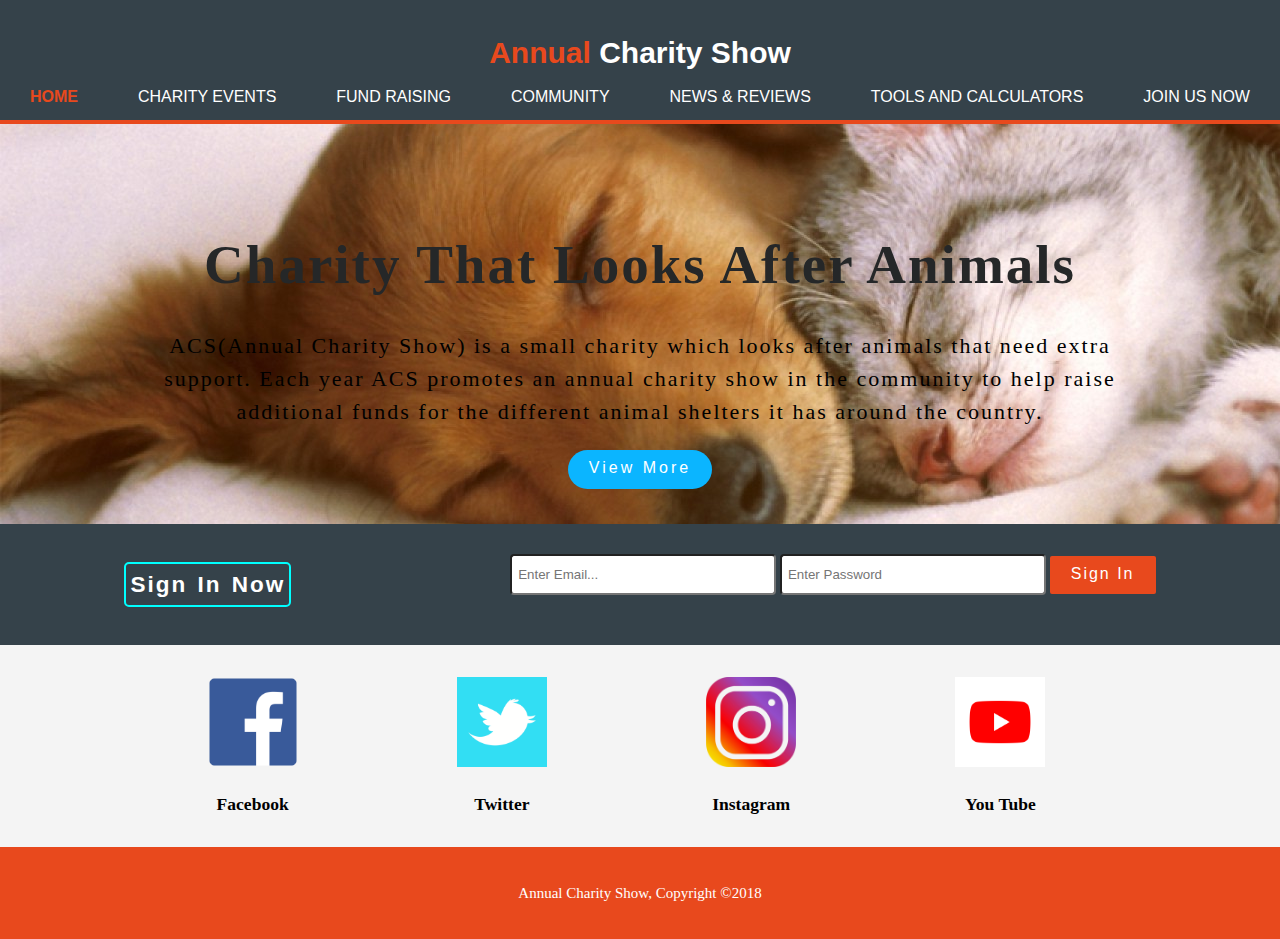
<file: index.html>
<!DOCTYPE html>
<html lang="en">

<head>
    <meta charset="utf-8">
    <meta name="viewport" content="width=device-width">
    <meta name="description" content="Annual charity show">
    <meta name="keywords" content="Animal charity, raise funds for animals">
    <meta name="author" content="Wakil Ahmed">
    <title>ACS | Home Page</title>
    <link rel="stylesheet" href="./css/style.css">
</head>

<body>
    <header>
        <div class="container">
            <div id="branding">
                <h1><span class="highlight">Annual</span> Charity Show</h1>
            </div> 
            <nav>
                <ul>
                    <li class="current"><a href="index.html">Home</a></li>
                    <li><a href="charity.html">Charity Events</a></li>
                    <li><a href="fund.html">Fund Raising</a>
                    <ul>
                        <li><a href="#">Donate Us</a></li>
                        <li><a href="#">Our Shelters</a></li>
                    </ul>
                    </li>
                    <li><a href="community.html">Community</a></li>
                    <li><a href="news.html">News & Reviews</a></li>
                    <li><a href="tools.html">Tools and Calculators</a></li>
                    <li><a href="joinus.html">Join Us Now</a></li>
                </ul>
            </nav>
        </div>
    </header>

    <section id="showcase">
        <div class="container">
            <h3>Charity That Looks After Animals</h3>
            <p>ACS(Annual Charity Show) is a small charity which looks after animals that need extra support. Each year ACS promotes an annual charity show in the community to help raise additional funds for the different animal shelters it has around the country.</p>
            <button type="button" class="viewmore"> View More </button>
        </div>
    </section>

    <section id="newsletter">
        <div class="container">
            <h3>Sign In Now</h3>
            <form>
                <input type="email" placeholder="Enter Email..." required>
                <input type="password" placeholder="Enter Password" required>
                <button type="submit" class="sign_button">Sign In</button>
            </form>
        </div>
    </section>

    <section id="boxes">
        <div class="container">
            <div class="box">
                <a href="https://www.facebook.com">
                <img src="img/facebook_logo.png" alt="facebook-logo">
                </a>
                <h3>Facebook</h3>
            </div>

            <div class="box">
                <a href="https://www.instagram.com/">
                <img src="img/twitter_logo.png" alt="twitter-logo"></a>
                <h3>Twitter</h3>
            </div>

            <div class="box">
                <a href="https://www.youtube.com/">
                <img src="img/instagram_logo.png" alt="instagram-logo"></a>
                <h3>Instagram</h3>
            </div>

            <div class="box">
                <a href="https://twitter.com/">
                <img src="img/youtube_logo.png" alt="you tube-logo"></a>
                <h3>You Tube</h3>
            </div>
        </div>
    </section>
    
<!--
    <section class="pop-up">
        <div id="pop-up">
            <img src="#" alt="#">
            <h2>Will You Help Me</h2>
            <p>Animals just like me are suffering
            right now in puppy mills, animal fights, research labs and factory farms.</p>
            <p>Please help us today</p>
            <button>DONATE NOW</button>
            <div class="cross">x</div>
        </div>
    </section>
-->

    <footer>
        <p>Annual Charity Show, Copyright &copy;2018</p>
    </footer>
</body>

</html>
</file>
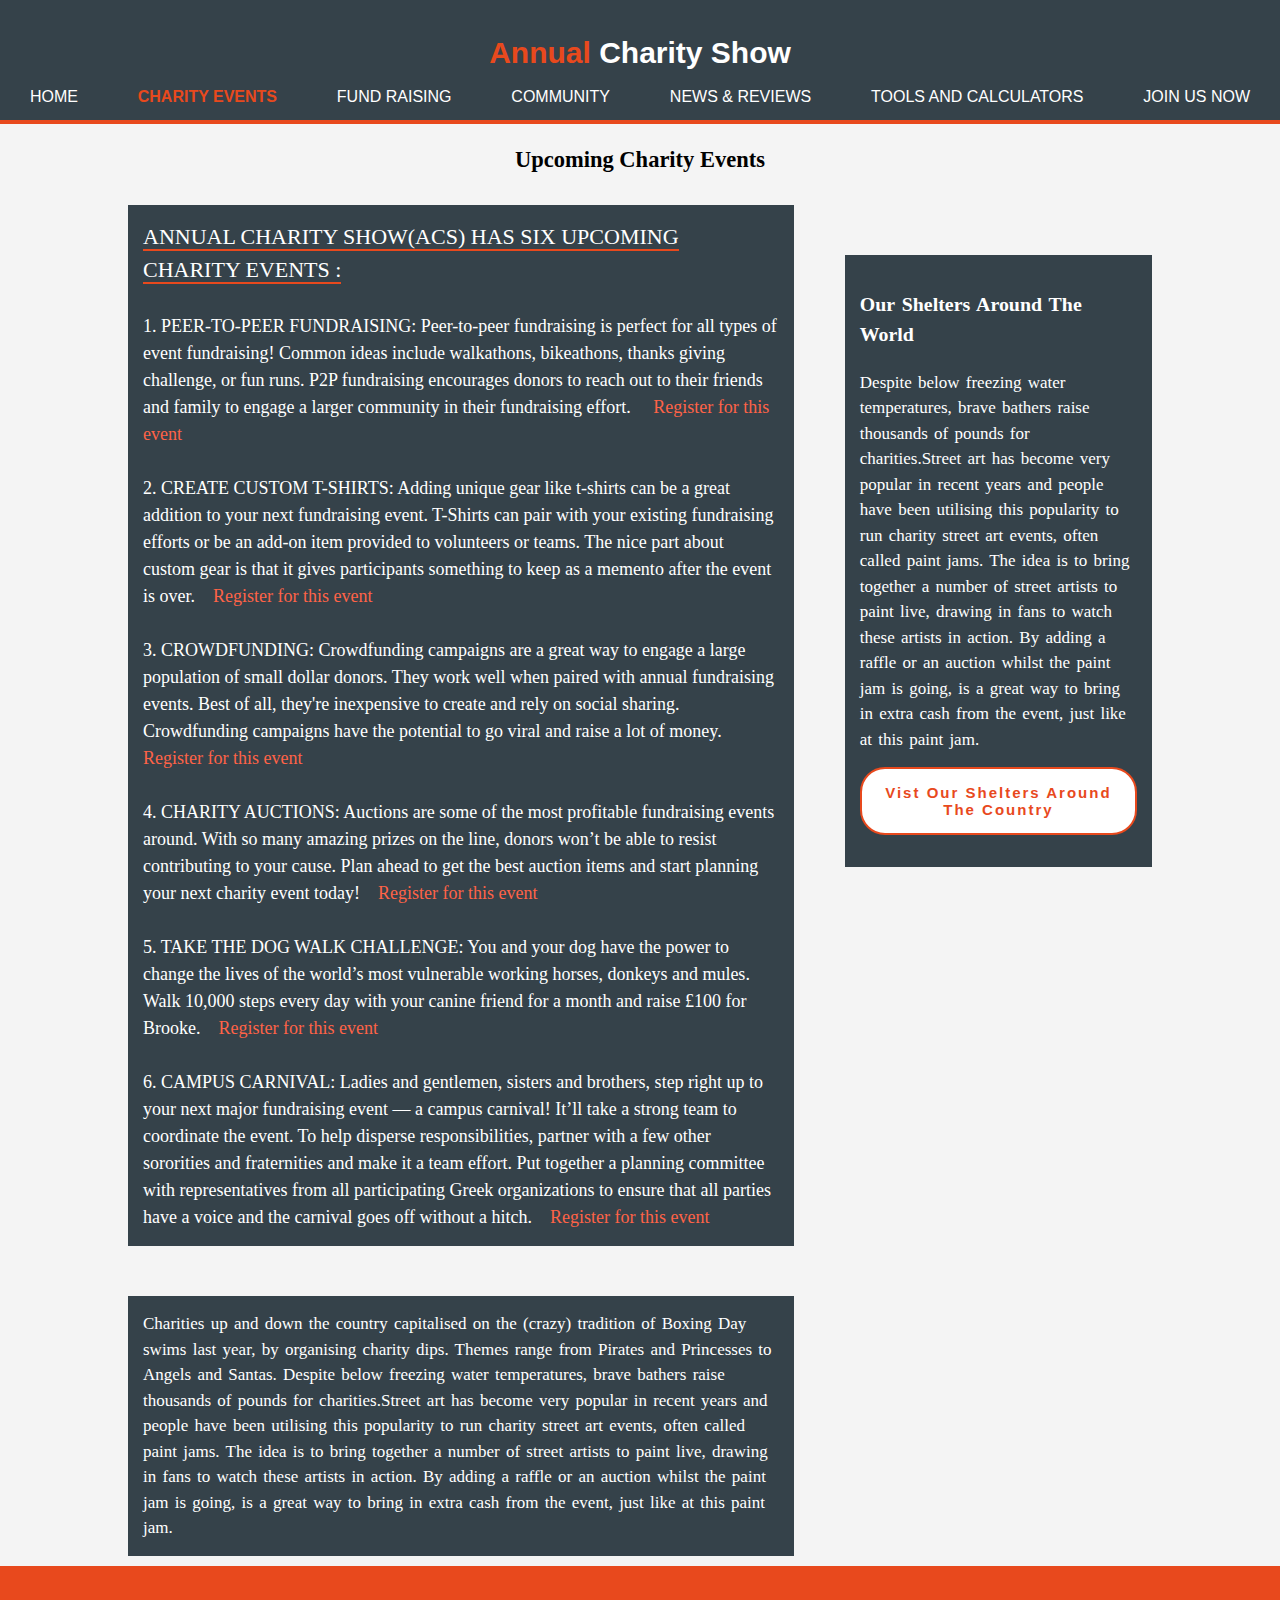
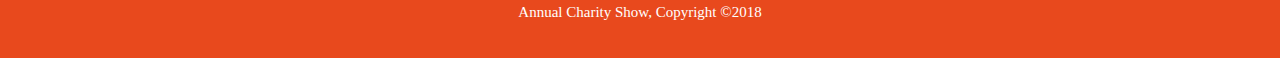
<file: charity.html>
<!DOCTYPE html>
<html lang="en">

<head>
    <meta charset="utf-8">
    <meta name="viewport" content="width=device-width">
    <meta name="description" content="Annual charity show">
    <meta name="keywords" content="Animal charity, raise funds for animals">
    <meta name="author" content="Wakil Ahmed">
    <title>ACS | Charity Events</title>
    <link rel="stylesheet" href="./css/style.css">
</head>

<body>
    <header>
        <div class="container">
            <div id="branding">
                <h1><span class="highlight">Annual</span> Charity Show</h1>
            </div>
            <nav>
                <ul>
                    <li><a href="index.html">Home</a></li>
                    <li class="current"><a href="charity.html">Charity Events</a></li>
                    <li><a href="fund.html">Fund Raising</a><ul>
                        <li><a href="#">Donate Us</a></li>
                        <li><a href="#">Our Shelters</a></li>
                    </ul>
                    </li>
                    <li><a href="community.html">Community</a></li>
                    <li><a href="news.html">News & Reviews</a></li>
                    <li><a href="tools.html">Tools and Calculators</a></li>
                    <li><a href="joinus.html">Join Us Now</a></li>
                </ul>
            </nav>
        </div>
    </header>

    <section id="main">
       
       <h2 class="page-title">Upcoming Charity Events</h2>
       
        <div class="container">
            <article id="main-col">
                <p class="darkevents">
                    <span class="darkheading">Annual Charity Show(ACS) has six upcoming charity events :</span><br><br>
                    1. PEER-TO-PEER FUNDRAISING: Peer-to-peer fundraising is perfect for all types of event fundraising! Common ideas include walkathons, bikeathons, thanks giving challenge, or fun runs. P2P fundraising encourages donors to reach out to their friends and family to engage a larger community in their fundraising effort. <a href="#">&nbsp; &nbsp; Register for this event</a><br><br>
                    2. CREATE CUSTOM T-SHIRTS: Adding unique gear like t-shirts can be a great addition to your next fundraising event. T-Shirts can pair with your existing fundraising efforts or be an add-on item provided to volunteers or teams. The nice part about custom gear is that it gives participants something to keep as a memento after the event is over.<a href="#">&nbsp; &nbsp; Register for this event</a><br><br>
                    3. CROWDFUNDING: Crowdfunding campaigns are a great way to engage a large population of small dollar donors. They work well when paired with annual fundraising events. Best of all, they're inexpensive to create and rely on social sharing. Crowdfunding campaigns have the potential to go viral and raise a lot of money.<a href="#">&nbsp; &nbsp; Register for this event</a><br><br>
                    4. CHARITY AUCTIONS: Auctions are some of the most profitable fundraising events around. With so many amazing prizes on the line, donors won’t be able to resist contributing to your cause. Plan ahead to get the best auction items and start planning your next charity event today!<a href="#">&nbsp; &nbsp; Register for this event</a><br><br>
                    5. TAKE THE DOG WALK CHALLENGE: You and your dog have the power to change the lives of the world’s most vulnerable working horses, donkeys and mules. Walk 10,000 steps every day with your canine friend for a month and raise £100 for Brooke.<a href="#">&nbsp; &nbsp; Register for this event</a><br><br>
                    6. CAMPUS CARNIVAL: Ladies and gentlemen, sisters and brothers, step right up to your next major fundraising event — a campus carnival! It’ll take a strong team to coordinate the event. To help disperse responsibilities, partner with a few other sororities and fraternities and make it a team effort. Put together a planning committee with representatives from all participating Greek organizations to ensure that all parties have a voice and the carnival goes off without a hitch.<a href="#">&nbsp; &nbsp; Register for this event</a>
                </p>
                <p class="dark">
                    Charities up and down the country capitalised on the (crazy) tradition of Boxing Day swims last year, by organising charity dips. Themes range from Pirates and Princesses to Angels and Santas. Despite below freezing water temperatures, brave bathers raise thousands of pounds for charities.Street art has become very popular in recent years and people have been utilising this popularity to run charity street art events, often called paint jams. The idea is to bring together a number of street artists to paint live, drawing in fans to watch these artists in action. By adding a raffle or an auction whilst the paint jam is going, is a great way to bring in extra cash from the event, just like at this paint jam.
                </p>
            </article>

            <aside id="sidebar">
                <div class="dark">
                    <h3>Our Shelters Around The World</h3>
                    <p>Despite below freezing water temperatures, brave bathers raise thousands of pounds for charities.Street art has become very popular in recent years and people have been utilising this popularity to run charity street art events, often called paint jams. The idea is to bring together a number of street artists to paint live, drawing in fans to watch these artists in action. By adding a raffle or an auction whilst the paint jam is going, is a great way to bring in extra cash from the event, just like at this paint jam.<br> <button type="button" class="shelterslink" onclick="window.location.href='shelters.html'">Vist Our Shelters Around The Country</button></p>
                    
                </div>
            </aside>
        </div>
    </section>

    <footer>
        <p>Annual Charity Show, Copyright &copy;2018</p>
    </footer>
</body>

</html>
</file>
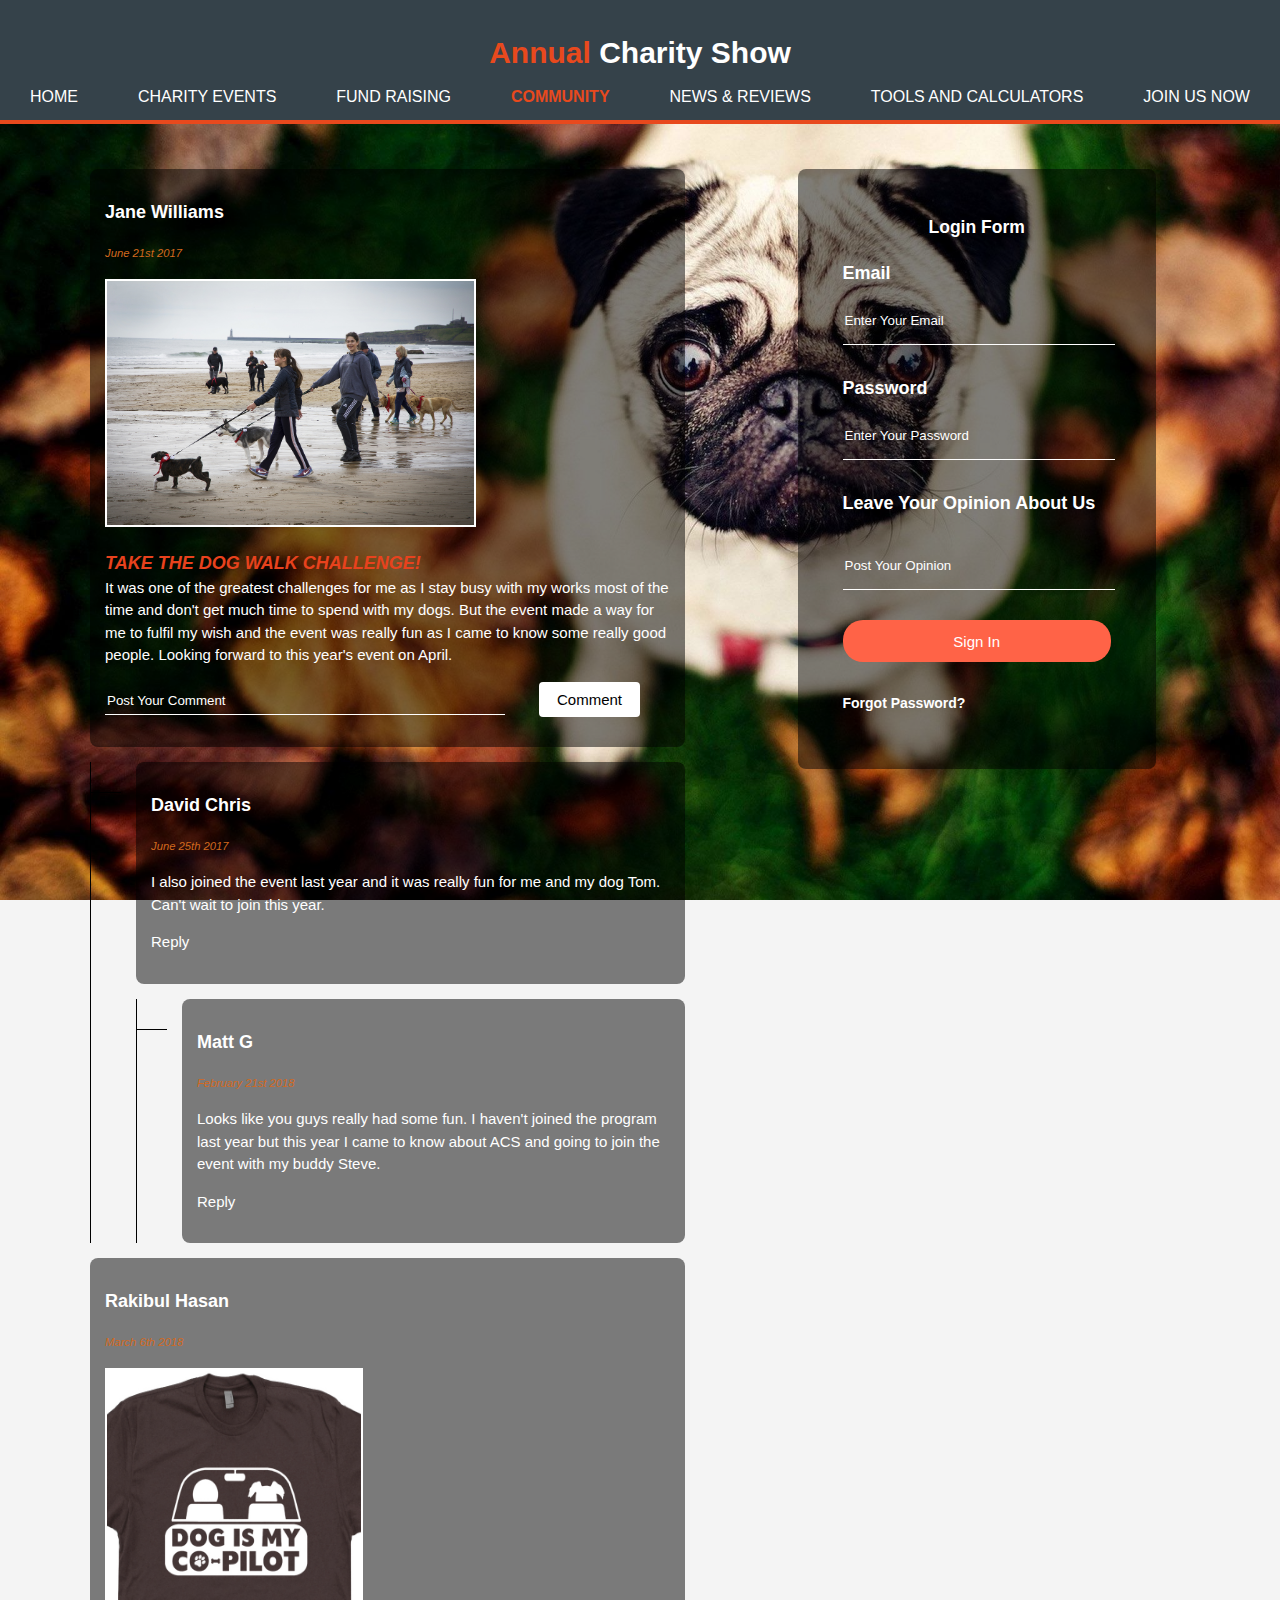
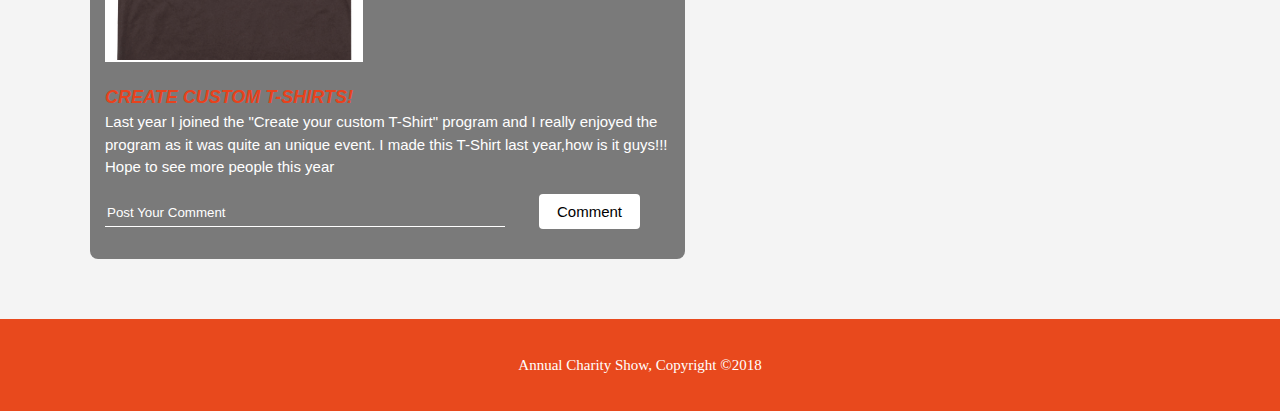
<file: community.html>
<!DOCTYPE html>
<html lang="en">

<head>
    <meta charset="utf-8">
    <meta name="viewport" content="width=device-width">
    <meta name="description" content="Annual Charity Show">
    <meta name="keywords" content="Animal charity, raise funds for animals">
    <meta name="author" content="Wakil Ahmed">
    <title>ACS | Community</title>
    <link rel="stylesheet" href="./css/style.css">
</head>

<body>
    <header>
        <div class="container">
            <div id="branding">
                <h1><span class="highlight">Annual</span> Charity Show</h1>
            </div>
            <nav>
                <ul>
                    <li><a href="index.html">Home</a></li>
                    <li><a href="charity.html">Charity Events</a></li>
                    <li><a href="fund.html">Fund Raising</a>
                    <ul>
                        <li><a href="#">Donate Us</a></li>
                        <li><a href="#">Our Shelters</a></li>
                    </ul>
                    </li>
                    <li class="current"><a href="community.html">Community</a></li>
                    <li><a href="news.html">News & Reviews</a></li>
                    <li><a href="tools.html">Tools and Calculators</a></li>
                    <li><a href="joinus.html">Join Us Now</a></li>
                </ul>
            </nav>
        </div>
    </header>

    <section id="signin">

        <div class="comcontainer">
            <ul class="nestedcomment">
                <li>
                    <div class="comment">
                        <p><a href="#" class="name">Jane Williams</a></p>
                        <em> June 21st 2017 </em>
                        <p><img src="img/walkdog.jpg" alt="walk the dog"><br> <span>TAKE THE DOG WALK CHALLENGE!</span><br> It was one of the greatest challenges for me as I stay busy with my works most of the time and don't get much time to spend with my dogs. But the event made a way for me to fulfil my wish and the event was really fun as I came to know some really good people. Looking forward to this year's event on April.</p>
                        <p><input type="text" name="comment_on_post" placeholder="Post Your Comment">
                            <input type="submit" value="Comment"></p>
                    </div>

                    <ul>
                        <li>
                            <div class="comment">
                                <p><a href="#" class="name">David Chris</a></p>
                                <em> June 25th 2017 </em>
                                <p>I also joined the event last year and it was really fun for me and my dog Tom. Can't wait to join this year.</p>
                                <p><a href="#" class="reply"> Reply </a></p>
                            </div>

                            <ul>
                                <li>
                                    <div class="comment">
                                        <p><a href="#" class="name">Matt G</a></p>
                                        <em> February 21st 2018 </em>
                                        <p> Looks like you guys really had some fun. I haven't joined the program last year but this year I came to know about ACS and going to join the event with my buddy Steve. </p>
                                        <p><a href="#" class="reply"> Reply </a></p>
                                    </div>
                                </li>
                            </ul>

                        </li>
                    </ul>
                </li>

                <li>
                    <div class="comment">
                        <p><a href="#" class="name">Rakibul Hasan</a></p>
                        <em> March 6th 2018 </em>
                        <p><img src="img/tshirt.jpg" alt="custom t sheirt event" class="tshirt"><br> <span>CREATE CUSTOM T-SHIRTS!</span><br>Last year I joined the "Create your custom T-Shirt" program and I really enjoyed the program as it was quite an unique event. I made this T-Shirt last year,how is it guys!!! Hope to see more people this year</p>
                        <p><input type="text" name="comment_on_post" placeholder="Post Your Comment">
                            <input type="submit" value="Comment"></p>
                    </div>
                </li>
            </ul>
        </div>



        <div class="formarea">
            <h3>Login Form</h3>
            <form>
                <p>Email</p>
                <input type="email" name="email" placeholder="Enter Your Email" required>

                <p>Password</p>
                <input type="password" name="password" placeholder="Enter Your Password" required>

                <p> Leave Your Opinion About Us </p>

                <input type="text" name="comment_about_event" placeholder="Post Your Opinion">
                <input type="submit" value="Sign In">
                <a href="#">Forgot Password?</a>
            </form>
        </div>



    </section>


    <footer>
        <p>Annual Charity Show, Copyright &copy;2018</p>
    </footer>
</body>

</html>
</file>
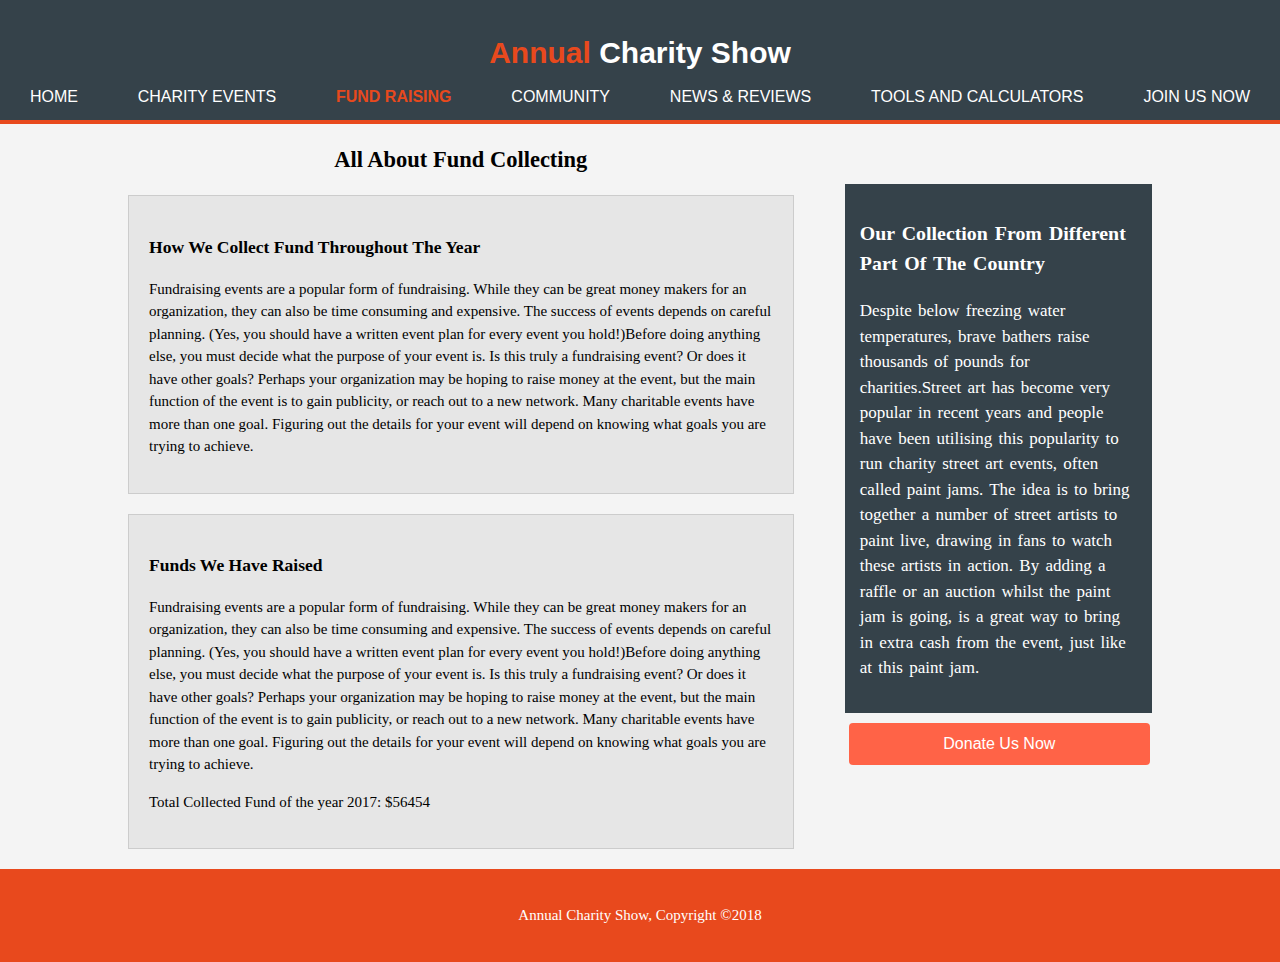
<file: fund.html>
<!DOCTYPE html>
<html lang="en">

<head>
    <meta charset="utf-8">
    <meta name="viewport" content="width=device-width">
    <meta name="description" content="Annual Charity Show">
    <meta name="keywords" content="Animal charity, raise funds for animals">
    <meta name="author" content="Wakil Ahmed">
    <title>ACS | Fund Raising</title>
    <link rel="stylesheet" href="./css/style.css">
</head>

<body>
    <header>
        <div class="container">
            <div id="branding">
                <h1><span class="highlight">Annual</span> Charity Show</h1>
            </div>
            <nav>
                <ul>
                    <li><a href="index.html">Home</a></li>
                    <li><a href="charity.html">Charity Events</a></li>
                    <li class="current"><a href="fund.html">Fund Raising</a><ul>
                        <li><a href="#">Donate Us</a></li>
                        <li><a href="#">Our Shelters</a></li>
                    </ul>
                    </li>
                    <li><a href="community.html">Community</a></li>
                    <li><a href="news.html">News & Reviews</a></li>
                    <li><a href="tools.html">Tools and Calculators</a></li>
                    <li><a href="joinus.html">Join Us Now</a></li>
                </ul>
            </nav>
        </div>
    </header>

    <section id="main">
        <div class="container">
            <article id="main-col">
                <h2 class="page-title">All About Fund Collecting</h2>
                <ul id="fund">
                    <li>
                        <h3>How We Collect Fund Throughout The Year</h3>
                        <p>Fundraising events are a popular form of fundraising. While they can be great money makers for an organization, they can also be time consuming and expensive. The success of events depends on careful planning. (Yes, you should have a written event plan for every event you hold!)Before doing anything else, you must decide what the purpose of your event is. Is this truly a fundraising event? Or does it have other goals? Perhaps your organization may be hoping to raise money at the event, but the main function of the event is to gain publicity, or reach out to a new network. Many charitable events have more than one goal. Figuring out the details for your event will depend on knowing what goals you are trying to achieve.</p>
                    </li>

                    <li>
                        <h3>Funds We Have Raised</h3>
                        <p>Fundraising events are a popular form of fundraising. While they can be great money makers for an organization, they can also be time consuming and expensive. The success of events depends on careful planning. (Yes, you should have a written event plan for every event you hold!)Before doing anything else, you must decide what the purpose of your event is. Is this truly a fundraising event? Or does it have other goals? Perhaps your organization may be hoping to raise money at the event, but the main function of the event is to gain publicity, or reach out to a new network. Many charitable events have more than one goal. Figuring out the details for your event will depend on knowing what goals you are trying to achieve.</p>
                        <p>Total Collected Fund of the year 2017: $56454</p>
                    </li>
                </ul>

            </article>

            <aside id="sidebar">
                <div class="dark">
                    <h3>Our Collection From Different Part Of The Country</h3>
                    <p>Despite below freezing water temperatures, brave bathers raise thousands of pounds for charities.Street art has become very popular in recent years and people have been utilising this popularity to run charity street art events, often called paint jams. The idea is to bring together a number of street artists to paint live, drawing in fans to watch these artists in action. By adding a raffle or an auction whilst the paint jam is going, is a great way to bring in extra cash from the event, just like at this paint jam.</p>
                </div>                
                <button class="donateusnow">Donate Us Now</button>
            </aside>
        </div>
    </section>

    <footer>
        <p>Annual Charity Show, Copyright &copy;2018</p>
    </footer>
</body>

</html>
</file>
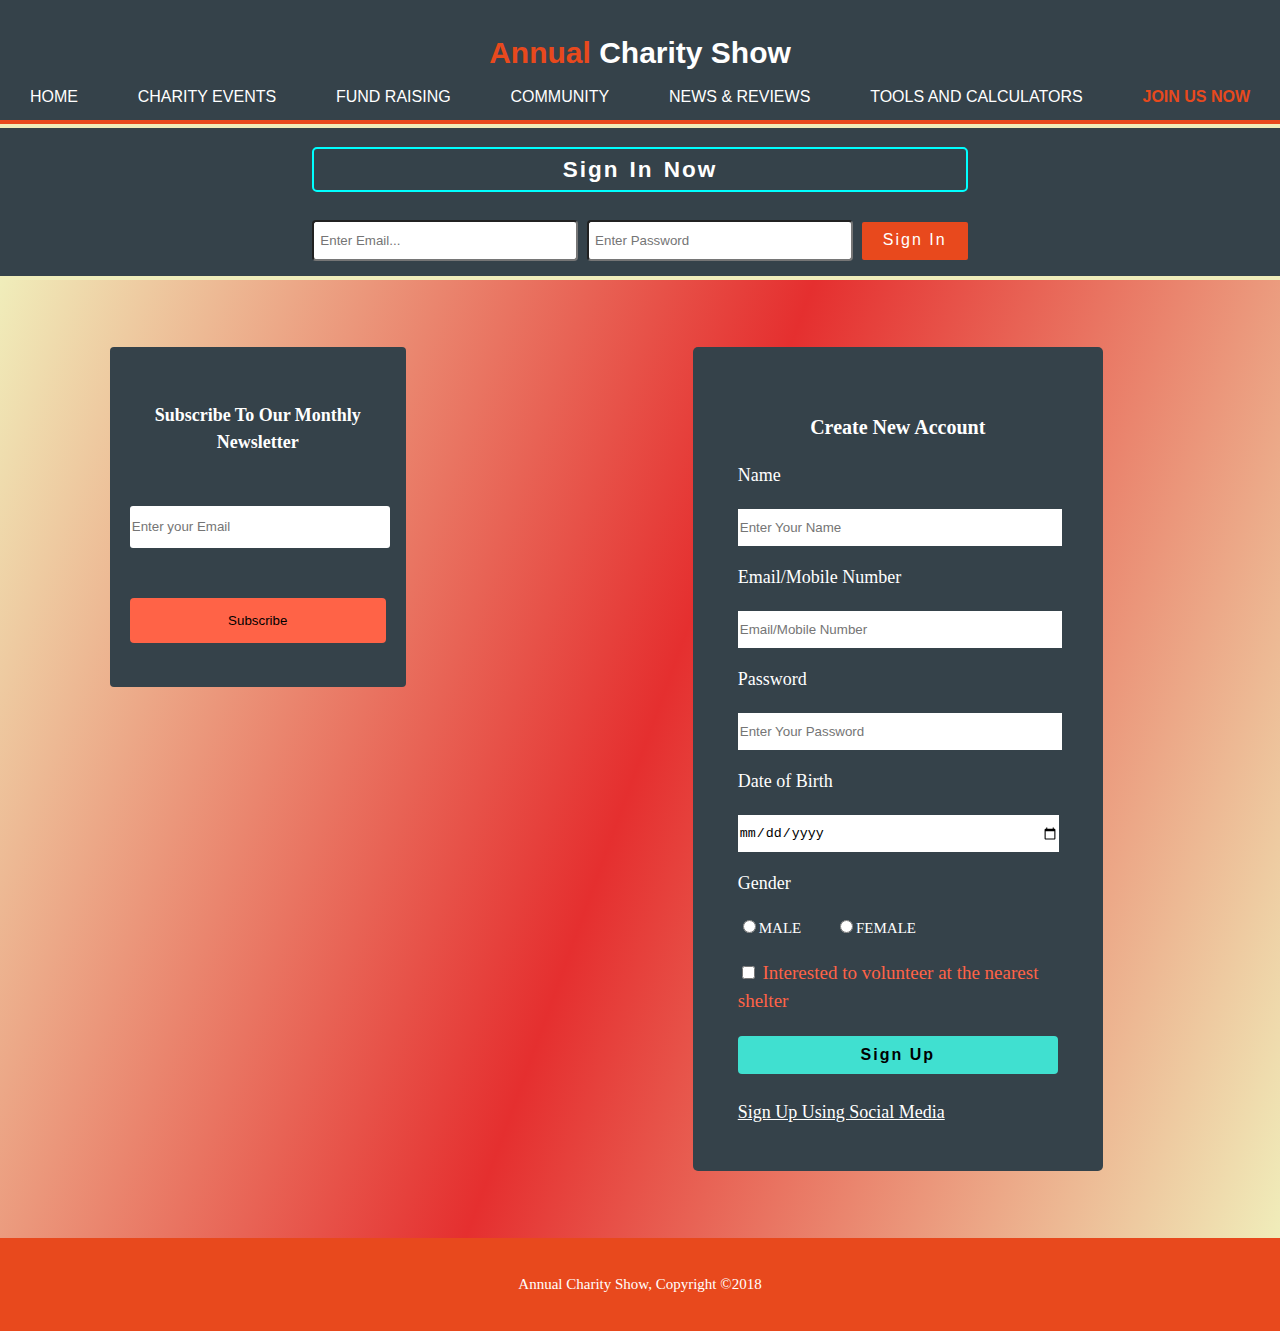
<file: joinus.html>
<!DOCTYPE html>
<html lang="en">

<head>
    <meta charset="utf-8">
    <meta name="viewport" content="width=device-width">
    <meta name="description" content="Annual charity show">
    <meta name="keywords" content="Animal charity, raise funds for animals">
    <meta name="author" content="Wakil Ahmed">
    <title>ACS | Join Us Now</title>
    <link rel="stylesheet" href="./css/style.css">
</head>

<body>
    <header>
        <div class="container">
            <div id="branding">
                <h1><span class="highlight">Annual</span> Charity Show</h1>
            </div>
            <nav>
                <ul>
                    <li><a href="index.html">Home</a></li>
                    <li><a href="charity.html">Charity Events</a></li>
                    <li><a href="fund.html">Fund Raising</a><ul>
                        <li><a href="#">Donate Us</a></li>
                        <li><a href="#">Our Shelters</a></li>
                    </ul>
                    </li>
                    <li><a href="community.html">Community</a></li>
                    <li><a href="news.html">News & Reviews</a></li>
                    <li><a href="tools.html">Tools and Calculators</a></li>
                    <li class="current"><a href="joinus.html">Join Us Now</a></li>
                </ul>
            </nav>
        </div>
    </header>
    
    <section id="joinnews">
        <div class="divnews">
            <h2>Sign In Now</h2><br>
            <form>
                <input type="email" placeholder="Enter Email..." required>
                <input type="password" placeholder="Enter Password" required>
                <button type="submit">Sign In</button>                
            </form>
        </div>
    </section>
    
    <section class="newsandsign">
       
        <div class="subscribenews">
           <h3>Subscribe To Our Monthly Newsletter</h3>
            <form>
                <input type="email" placeholder="Enter your Email" required>
                <button type="submit">Subscribe</button><br>
            </form>
        </div>
        
        <div class="newaccount">
            <h3>Create New Account</h3>
            <form>
               <p>Name</p>
                <input type="text" name="name" placeholder="Enter Your Name" required>
               
                <p>Email/Mobile Number</p>
                <input type="text" name="email/phone" placeholder="Email/Mobile Number" required>

                <p>Password</p>
                <input type="password" name="password" placeholder="Enter Your Password" required>
                
                <p>Date of Birth</p>
                <input type="date" name="user_dob" required><br>
                
                <p>Gender</p>
                <input type="radio"	name="gender" 	value="M" required>MALE &nbsp; &nbsp; &nbsp; &nbsp;
		        <input type="radio" 	name="gender" 	value="F" required>FEMALE <br>
                
                <p class="chkbx"><input name="checkbox" 	type="checkbox"	value="agree" > Interested to volunteer at the nearest shelter </p>
                
                <input type="submit" value="Sign Up">
                
                <a href="#">Sign Up Using Social Media</a>
            </form>
        </div>
        
    </section>

    <footer>
        <p>Annual Charity Show, Copyright &copy;2018</p>
    </footer>
</body>

</html>
</file>
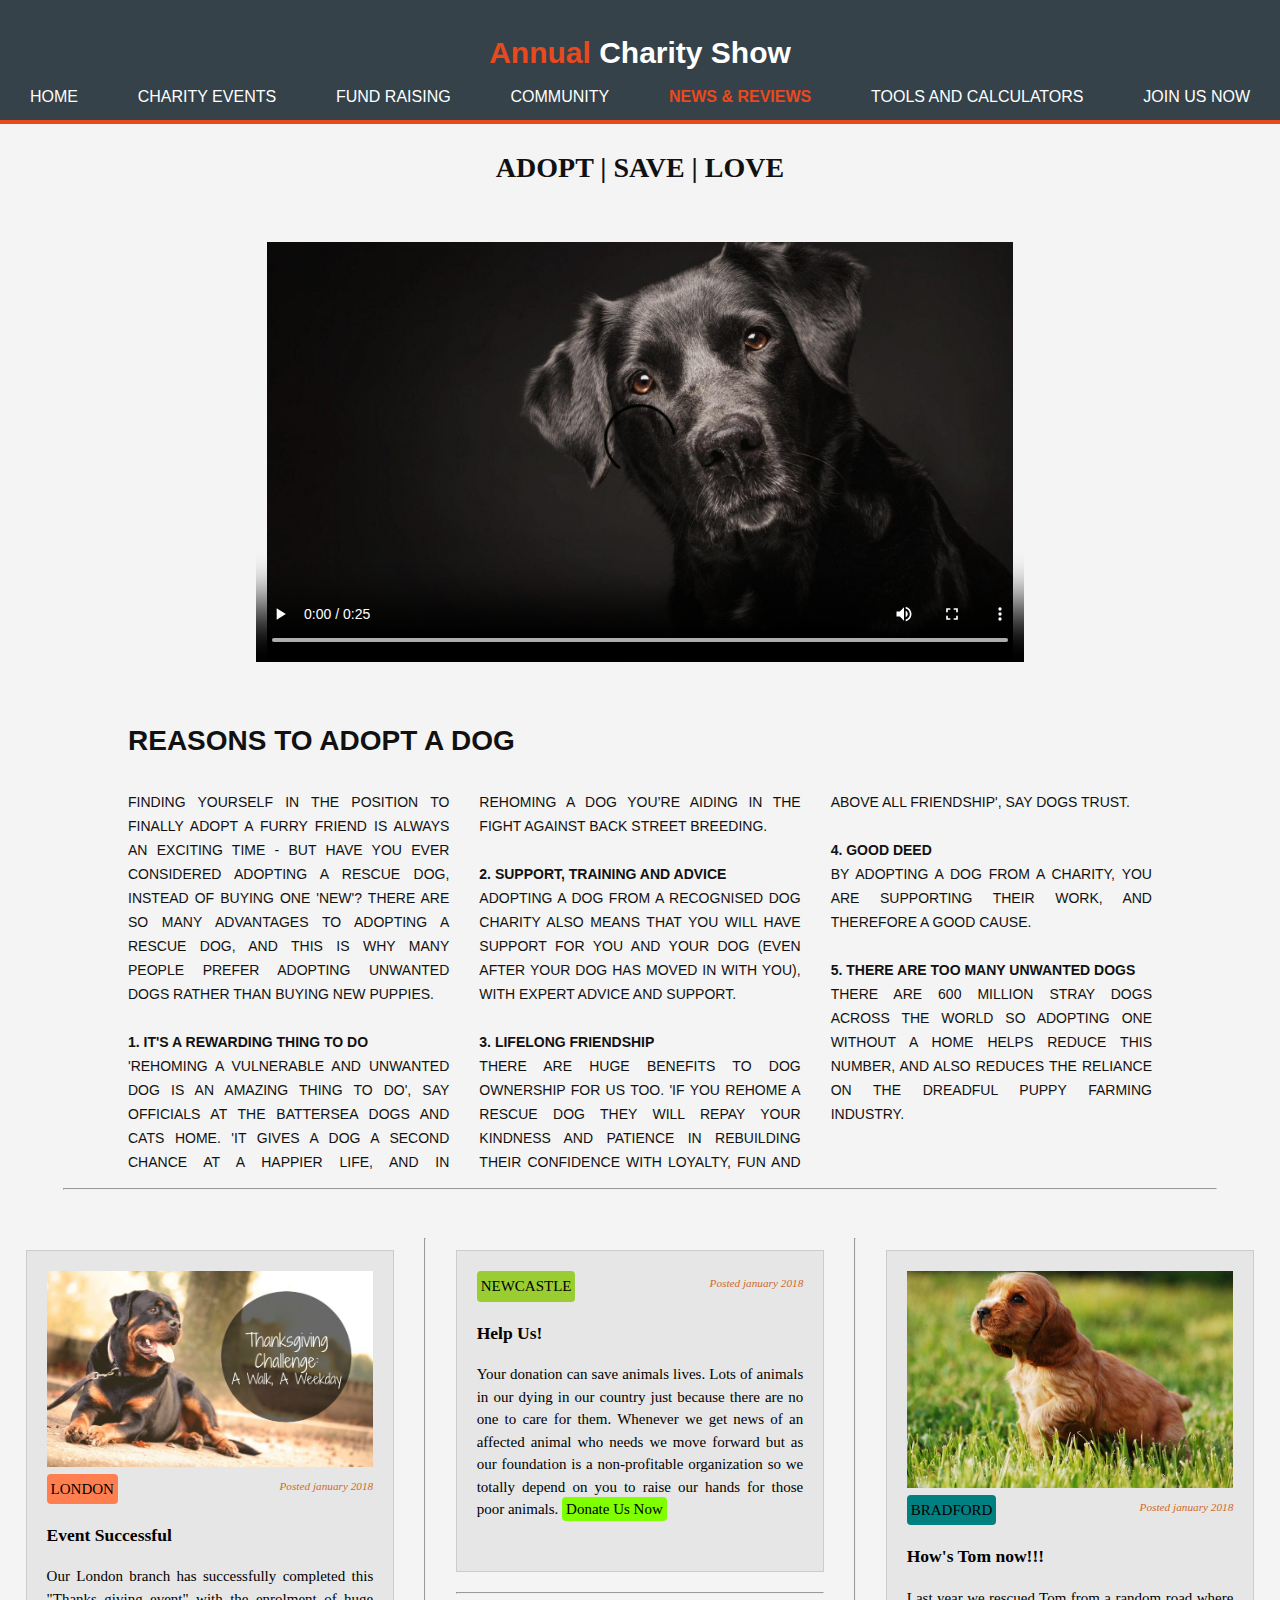
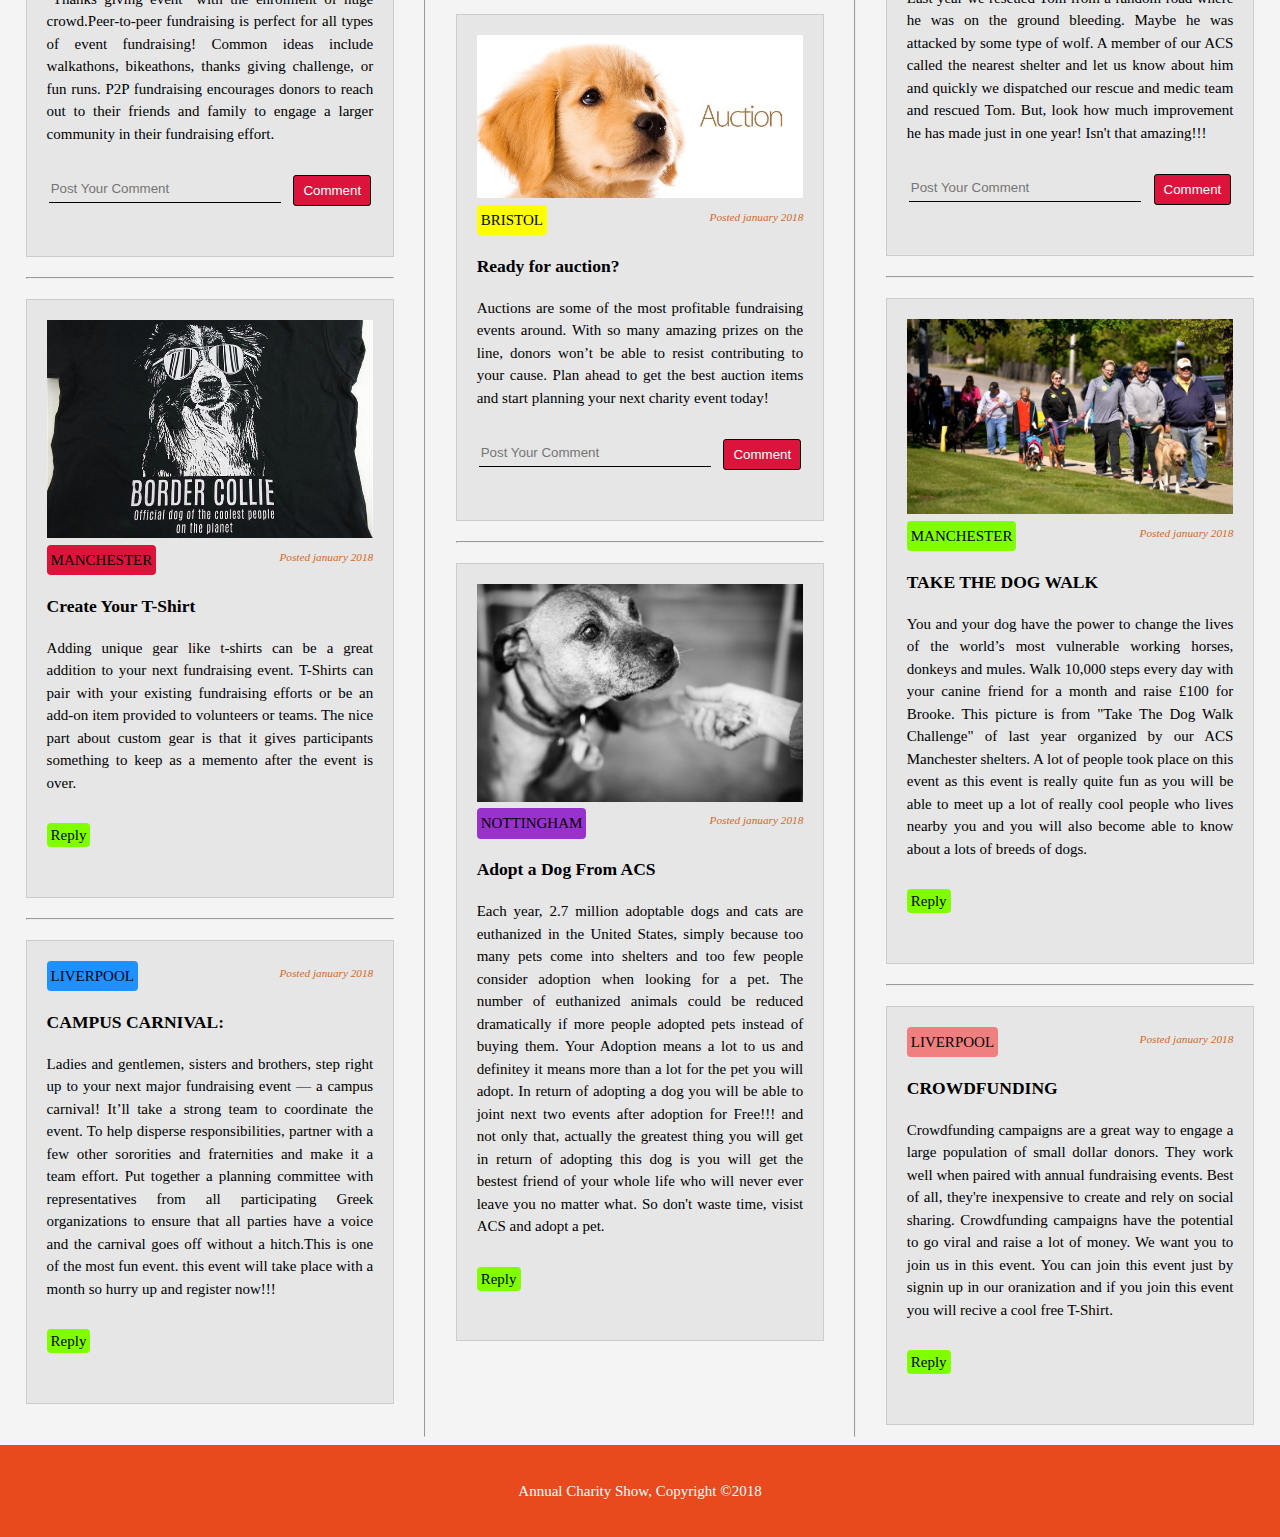
<file: news.html>
<!DOCTYPE html>
<html lang="en">

<head>
    <meta charset="utf-8">
    <meta name="viewport" content="width=device-width">
    <meta name="description" content="Annual Charity Show">
    <meta name="keywords" content="Animal charity, raise funds for animals">
    <meta name="author" content="Wakil Ahmed">
    <title>ACS | News & Reviews</title>
    <link rel="stylesheet" href="./css/style.css">
</head>

<body>
    <header>
        <div class="container">
            <div id="branding">
                <h1><span class="highlight">Annual</span> Charity Show</h1>
            </div>
            <nav>
                <ul>
                    <li><a href="index.html">Home</a></li>
                    <li><a href="charity.html">Charity Events</a></li>
                    <li><a href="fund.html">Fund Raising</a>
                    <ul>
                        <li><a href="#">Donate Us</a></li>
                        <li><a href="#">Our Shelters</a></li>
                    </ul>
                    </li>
                    <li><a href="community.html">Community</a></li>
                    <li class="current"><a href="news.html">News & Reviews</a></li>
                    <li><a href="tools.html">Tools and Calculators</a></li>
                    <li><a href="joinus.html">Join Us Now</a></li>
                </ul>
            </nav>
        </div>
    </header>
    
        <section class="news">
            <div class="newsvid">
                <h2>ADOPT | SAVE | LOVE</h2>
               <video src="video/DogAdoption.mp4" poster="img/videothumbnail.jpg" controls loop></video> <!-- <hr class="undervideo">-->
                
                <article>
                    <h3>REASONS TO ADOPT A DOG</h3>
                    <div>
                    <p>Finding yourself in the position to finally adopt a furry friend is always an exciting time - but have you ever considered adopting a rescue dog, instead of buying one 'new'?
There are so many advantages to adopting a rescue dog, and this is why many people prefer adopting unwanted dogs rather than buying new puppies. <br><br>

                        <strong>1. It's a rewarding thing to do</strong><br>
'Rehoming a vulnerable and unwanted dog is an amazing thing to do', say officials at the Battersea Dogs and Cats Home. 'It gives a dog a second chance at a happier life, and in rehoming a dog you’re aiding in the fight against Back Street Breeding.<br><br>

<strong>2. Support, training and advice</strong><br>
Adopting a dog from a recognised dog charity also means that you will have support for you and your dog (even after your dog has moved in with you), with expert advice and support.<br><br>

<strong>3. Lifelong friendship</strong><br>
There are huge benefits to dog ownership for us too. 'If you rehome a rescue dog they will repay your kindness and patience in rebuilding their confidence with loyalty, fun and above all friendship', say Dogs Trust.<br><br>

<strong>4. Good deed</strong><br>
By adopting a dog from a charity, you are supporting their work, and therefore a good cause.<br><br>

<strong>5. There are too many unwanted dogs</strong><br>
There are 600 million stray dogs across the world so adopting one without a home helps reduce this number, and also reduces the reliance on the dreadful puppy farming industry.</p>
                    </div> 
                </article><hr class="underarticle">
            </div>
        </section>
        
        <div id="totalnews">        
        <section class="shelters-news">
            <div class="complete">
                <img src="img/thanksgiving.jpg" alt="thanksgiving">
                <div class="citydate"> <div class="cityname1">LONDON </div> <div><em class="newsdate"> Posted january 2018</em></div> </div>
                <h3>Event Successful</h3>
                <p>Our London branch has successfully completed this "Thanks giving event" with the enrolment of huge crowd.Peer-to-peer fundraising is perfect for all types of event fundraising! Common ideas include walkathons, bikeathons, thanks giving challenge, or fun runs. P2P fundraising encourages donors to reach out to their friends and family to engage a larger community in their fundraising effort.</p>
                <p class="newscomment"><input type="text" name="comment_on_post" placeholder="Post Your Comment">
                            <input type="submit" value="Comment"></p> 
            </div> <hr>
            
            <div class="complete">
                <img src="img/SAM_3247_wme.jpg" alt="thanksgiving"> 
                <div class="citydate"> <div class="cityname2"> MANCHESTER </div> <div><em class="newsdate"> Posted january 2018</em></div> </div>
                <h3>Create Your T-Shirt</h3>
                <p>Adding unique gear like t-shirts can be a great addition to your next fundraising event. T-Shirts can pair with your existing fundraising efforts or be an add-on item provided to volunteers or teams. The nice part about custom gear is that it gives participants something to keep as a memento after the event is over.</p> 
                <p><a href="#" class="reply"> Reply </a></p>
            </div><hr>
            
            <div class="complete">
                <div class="citydate"> <div class="cityname3"> LIVERPOOL </div> <div><em class="newsdate"> Posted january 2018</em></div> </div>
                <h3>CAMPUS CARNIVAL: </h3>
                <p>Ladies and gentlemen, sisters and brothers, step right up to your next major fundraising event — a campus carnival! It’ll take a strong team to coordinate the event. To help disperse responsibilities, partner with a few other sororities and fraternities and make it a team effort. Put together a planning committee with representatives from all participating Greek organizations to ensure that all parties have a voice and the carnival goes off without a hitch.This is one of the most fun event. this event will take place with a month so hurry up and register now!!!</p>
                <p><a href="#" class="reply"> Reply </a></p> 
            </div>
        </section> <hr>
        
        <section class="shelters-news">
            <div class="complete">
                <div class="citydate"> <div class="cityname4">NEWCASTLE </div> <div><em class="newsdate"> Posted january 2018</em></div> </div>
                <h3>Help Us!</h3>
                <p>Your donation can save animals lives. Lots of animals in our dying in our country just because there are no one to care for them. Whenever we get news of an affected animal who needs we move forward but as our foundation is a non-profitable organization so we totally depend on you to raise our hands for those poor animals. <a href="#">Donate Us Now</a></p>
                
            </div><hr>
            
            <div class="complete">
                <img src="img/auction.jpg" alt="thanksgiving">
                <div class="citydate"> <div class="cityname5"> BRISTOL </div> <div><em class="newsdate"> Posted january 2018</em></div> </div>
                <h3>Ready for auction?</h3>
                <p>Auctions are some of the most profitable fundraising events around. With so many amazing prizes on the line, donors won’t be able to resist contributing to your cause. Plan ahead to get the best auction items and start planning your next charity event today!</p>
                <p class="newscomment"><input type="text" name="comment_on_post" placeholder="Post Your Comment">
                            <input type="submit" value="Comment"></p> 
            </div><hr>
            
            <div class="complete">
                <img src="img/adopt.jpg" alt="thanksgiving"> 
                <div class="citydate"> <div class="cityname6"> NOTTINGHAM </div> <div><em class="newsdate"> Posted january 2018</em></div> </div>
                <h3> Adopt a Dog From ACS </h3>
                <p>Each year, 2.7 million adoptable dogs and cats are euthanized in the United States, simply because too many pets come into shelters and too few people consider adoption when looking for a pet. The number of euthanized animals could be reduced dramatically if more people adopted pets instead of buying them.
                Your Adoption means a lot to us and definitey it means more than a lot for the pet you will adopt. In return of adopting a dog you will be able to joint next two events after adoption for Free!!! and not only that, actually the greatest thing you will get in return of adopting this dog is you will get the bestest friend of your whole life who will never ever leave you no matter what. So don't waste time, visist ACS and adopt a pet.</p>
                <p><a href="#" class="reply"> Reply </a></p> 
            </div>
        </section> <hr>
        
        <section class="shelters-news">
            <div class="complete">
                <img src="img/puppy-2414187_1280.jpg" alt="thanksgiving">
                <div class="citydate"> <div class="cityname7">BRADFORD </div> <div><em class="newsdate"> Posted january 2018</em></div> </div>
                <h3>How's Tom now!!!</h3>
                <p>Last year we rescued Tom from a random road where he was on the ground bleeding. Maybe he was attacked by some type of wolf.  A member of our ACS called the nearest shelter and let us know about him and quickly we dispatched our rescue and medic team and rescued Tom. But, look how much improvement he has made just in one year! Isn't that amazing!!!</p>
                <p class="newscomment"><input type="text" name="comment_on_post" placeholder="Post Your Comment">
                            <input type="submit" value="Comment"></p> 
            </div><hr>
            
            <div class="complete">
                <img src="img/walk.jpeg" alt="thanksgiving"> 
                <div class="citydate"> <div class="cityname8"> MANCHESTER </div> <div><em class="newsdate"> Posted january 2018</em></div> </div>
                <h3> TAKE THE DOG WALK</h3>
                <p>You and your dog have the power to change the lives of the world’s most vulnerable working horses, donkeys and mules. Walk 10,000 steps every day with your canine friend for a month and raise £100 for Brooke. This picture is from "Take The Dog Walk Challenge" of last year organized by our ACS Manchester shelters. A lot of people took place on this event as this event is really quite fun as you will be able to meet up a lot of really cool people who lives nearby you and you will also become able to know about a lots of breeds of dogs.</p> 
                <p><a href="#" class="reply"> Reply </a></p>
            </div><hr>
            
            <div class="complete">
                <div class="citydate"> <div class="cityname9"> LIVERPOOL </div> <div><em class="newsdate"> Posted january 2018</em></div> </div>
                <h3>CROWDFUNDING</h3>
                <p>Crowdfunding campaigns are a great way to engage a large population of small dollar donors. They work well when paired with annual fundraising events. Best of all, they're inexpensive to create and rely on social sharing. Crowdfunding campaigns have the potential to go viral and raise a lot of money. We want you to join us in this event. You can join this event just by signin up in our oranization and if you join this event you will recive a cool free T-Shirt.</p>
                <p><a href="#" class="reply"> Reply </a></p> 
            </div>
        </section> 

        </div> 
        
    <footer>
        <p>Annual Charity Show, Copyright &copy;2018</p>
    </footer>
</body>

</html>
</file>
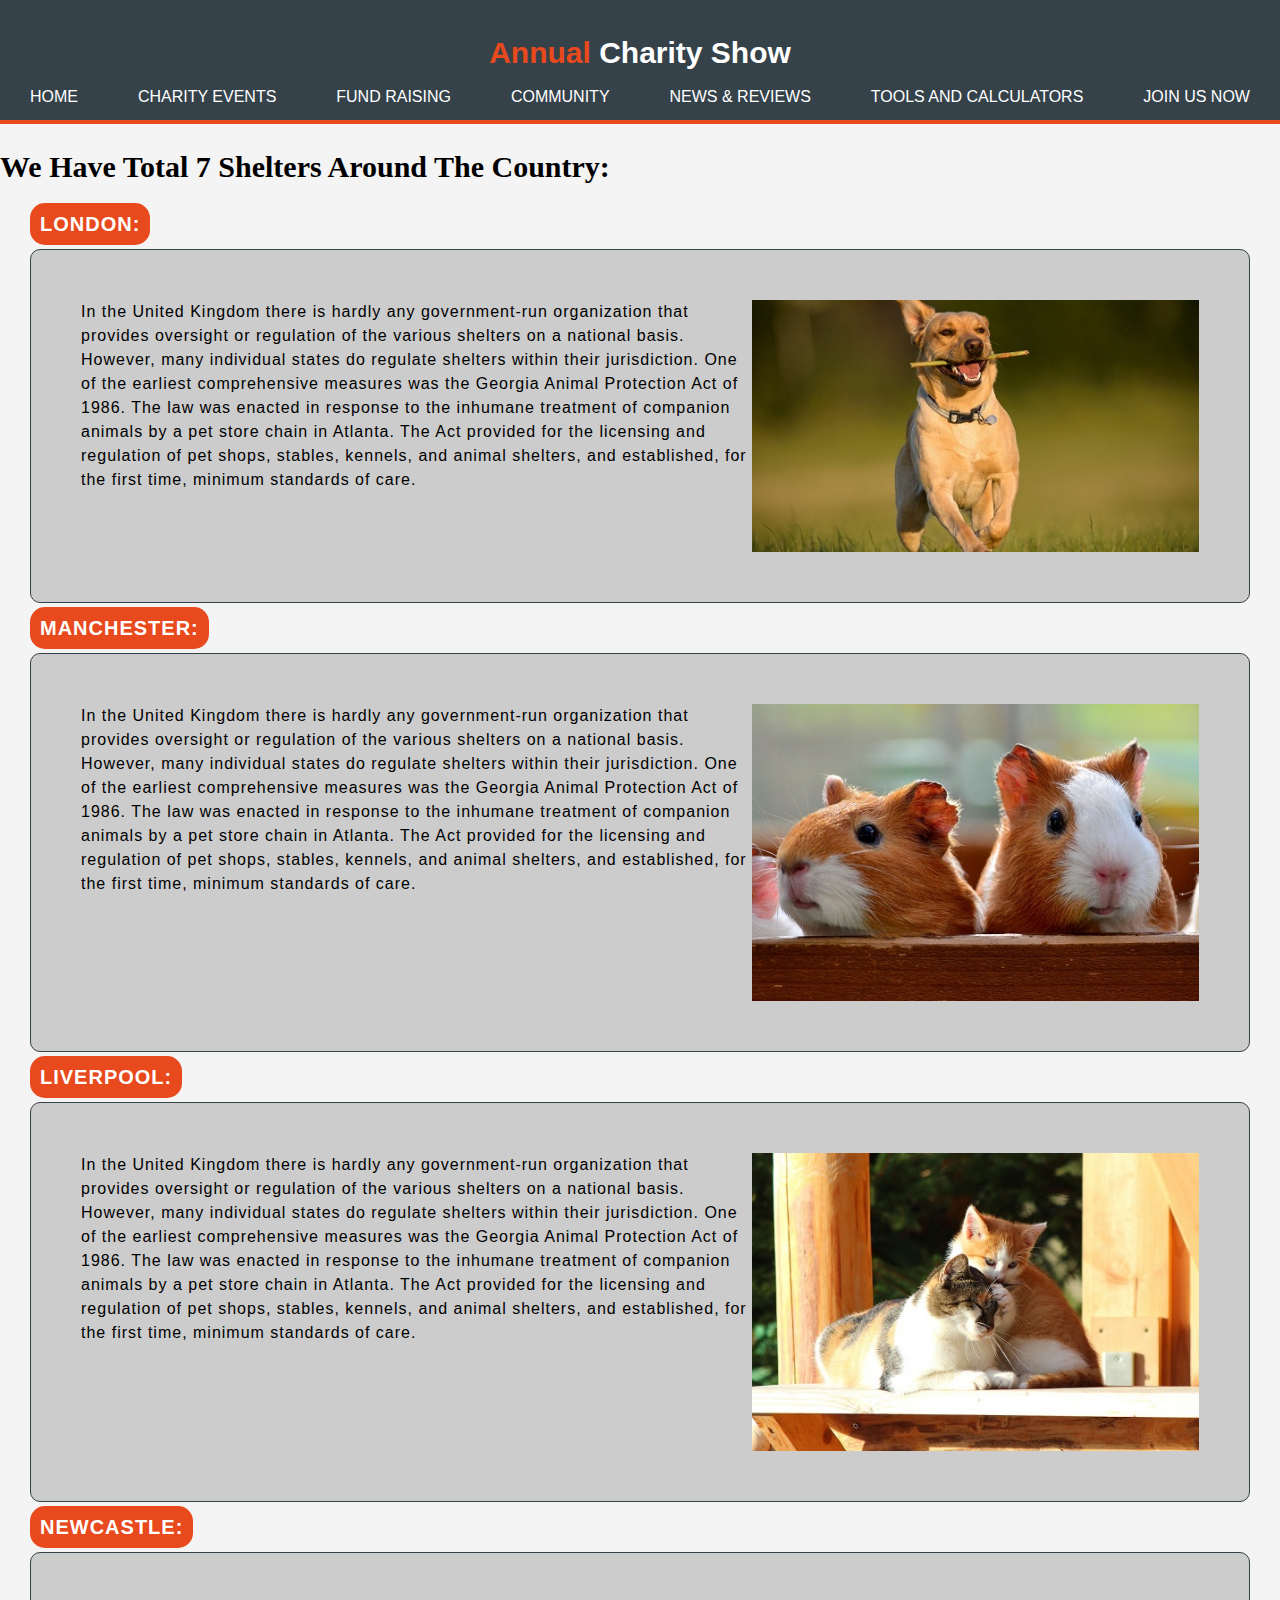
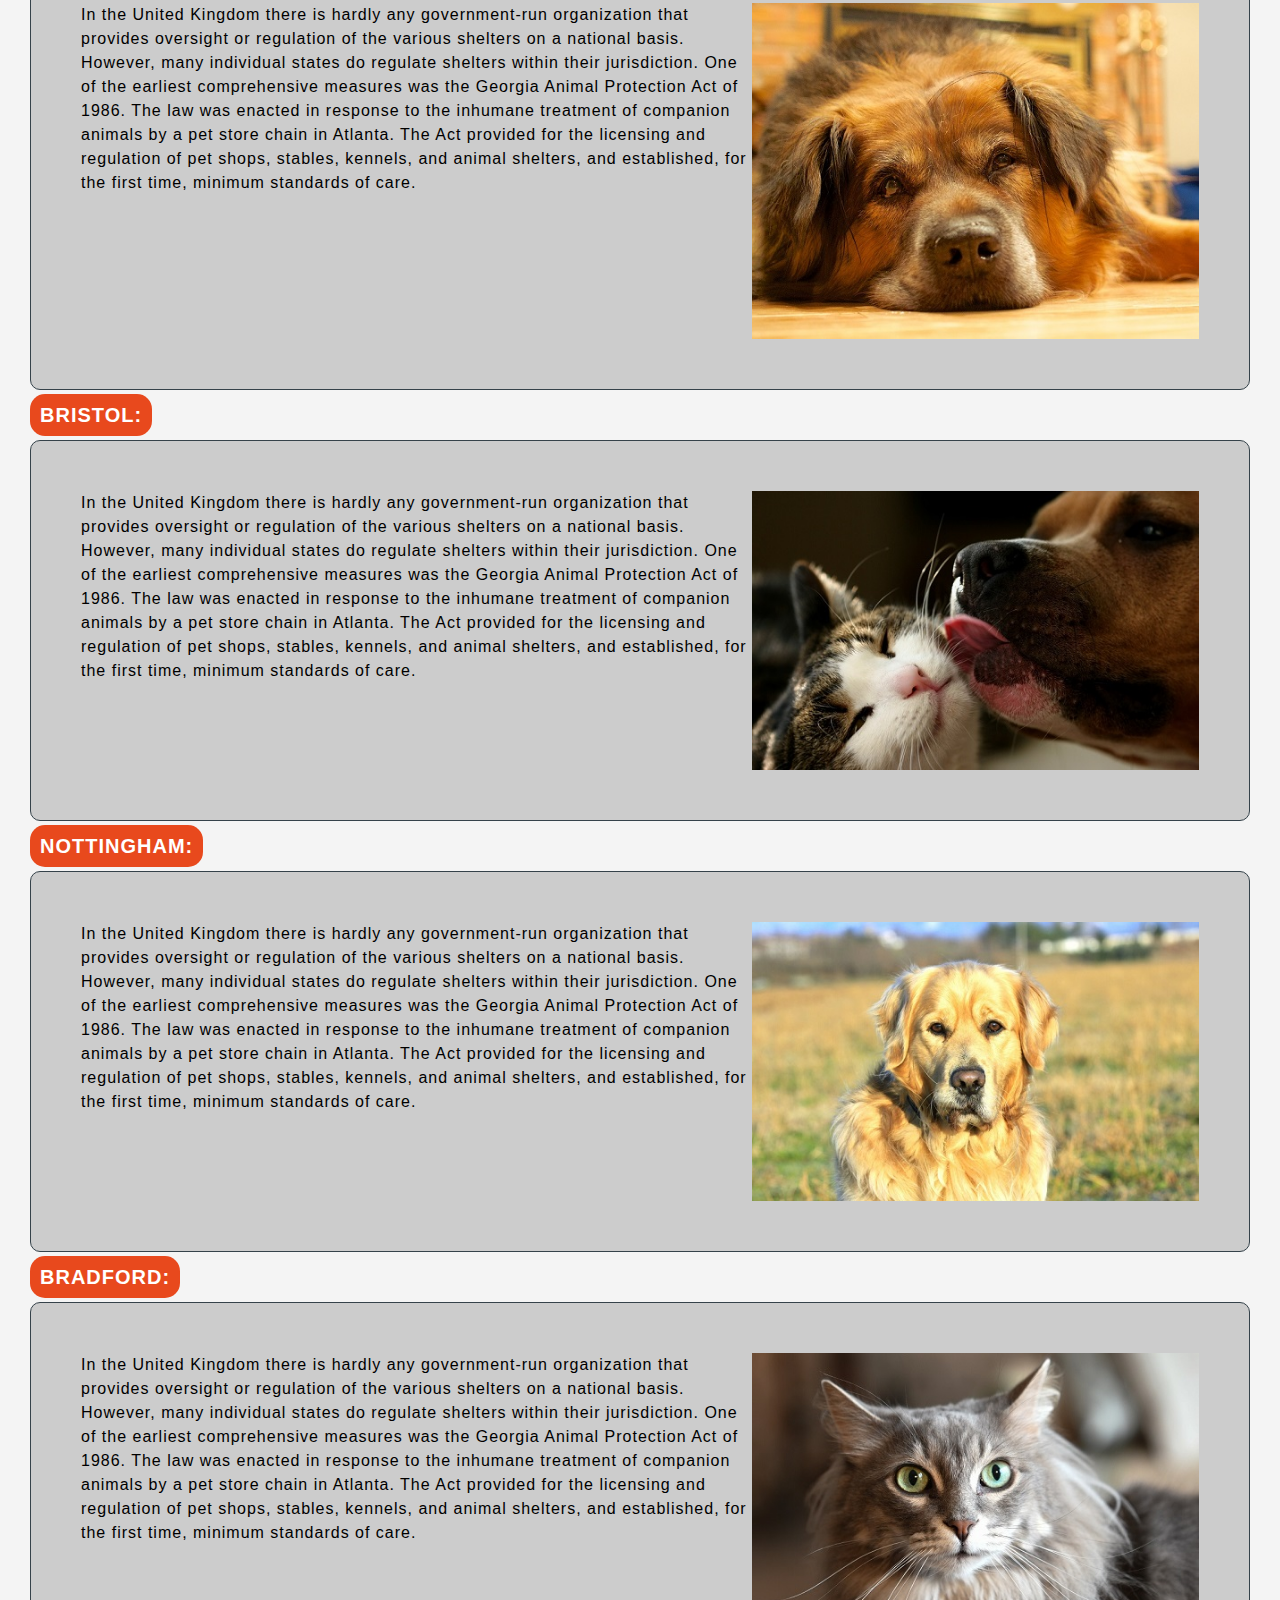
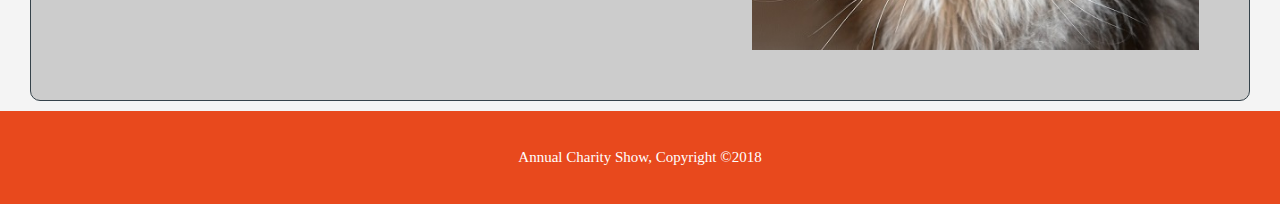
<file: shelters.html>
<!DOCTYPE html>
<html lang="en">

<head>
    <meta charset="utf-8">
    <meta name="viewport" content="width=device-width">
    <meta name="description" content="Annual Charity Show">
    <meta name="keywords" content="Animal charity, raise funds for animals">
    <meta name="author" content="Wakil Ahmed">
    <title>ACS | Animal Shelters</title>
    <link rel="stylesheet" href="./css/style.css">
</head>

<body>
    <header>
        <div class="container">
            <div id="branding">
                <h1><span class="highlight">Annual</span> Charity Show</h1>
            </div>
            <nav>
                <ul>
                    <li><a href="index.html">Home</a></li>
                    <li><a href="charity.html">Charity Events</a></li>
                    <li><a href="fund.html">Fund Raising</a><ul>
                        <li><a href="#">Donate Us</a></li>
                        <li><a href="#">Our Shelters</a></li>
                    </ul>
                    </li>
                    <li><a href="community.html">Community</a></li>
                    <li><a href="news.html">News & Reviews</a></li>
                    <li><a href="tools.html">Tools and Calculators</a></li>
                    <li><a href="joinus.html">Join Us Now</a></li>
                </ul>
            </nav>
        </div>
    </header>

    <div>
        <h1>We Have Total 7 Shelters Around The Country:</h1>
        <ul class="shelter">
            <li><span class="shelterlocation">London:</span>
                <p class="shelter"> In the United Kingdom there is hardly any government-run organization that provides oversight or regulation of the various shelters on a national basis. However, many individual states do regulate shelters within their jurisdiction. One of the earliest comprehensive measures was the Georgia Animal Protection Act of 1986. The law was enacted in response to the inhumane treatment of companion animals by a pet store chain in Atlanta. The Act provided for the licensing and regulation of pet shops, stables, kennels, and animal shelters, and established, for the first time, minimum standards of care. <img src="img/1.jpg" alt=""></p>
            </li>
            <li><span class="shelterlocation">Manchester:</span>
                <p class="shelter">In the United Kingdom there is hardly any government-run organization that provides oversight or regulation of the various shelters on a national basis. However, many individual states do regulate shelters within their jurisdiction. One of the earliest comprehensive measures was the Georgia Animal Protection Act of 1986. The law was enacted in response to the inhumane treatment of companion animals by a pet store chain in Atlanta. The Act provided for the licensing and regulation of pet shops, stables, kennels, and animal shelters, and established, for the first time, minimum standards of care.<img src="img/2.jpg" alt=""></p>
            </li>
            <li><span class="shelterlocation">Liverpool:</span>
                <p class="shelter">In the United Kingdom there is hardly any government-run organization that provides oversight or regulation of the various shelters on a national basis. However, many individual states do regulate shelters within their jurisdiction. One of the earliest comprehensive measures was the Georgia Animal Protection Act of 1986. The law was enacted in response to the inhumane treatment of companion animals by a pet store chain in Atlanta. The Act provided for the licensing and regulation of pet shops, stables, kennels, and animal shelters, and established, for the first time, minimum standards of care.<img src="img/3.jpg" alt=""></p>
            </li>
            <li><span class="shelterlocation">Newcastle:</span>
                <p class="shelter">In the United Kingdom there is hardly any government-run organization that provides oversight or regulation of the various shelters on a national basis. However, many individual states do regulate shelters within their jurisdiction. One of the earliest comprehensive measures was the Georgia Animal Protection Act of 1986. The law was enacted in response to the inhumane treatment of companion animals by a pet store chain in Atlanta. The Act provided for the licensing and regulation of pet shops, stables, kennels, and animal shelters, and established, for the first time, minimum standards of care.<img src="img/4.jpg" alt=""></p>
            </li>
            <li><span class="shelterlocation">Bristol:</span>
                <p class="shelter">In the United Kingdom there is hardly any government-run organization that provides oversight or regulation of the various shelters on a national basis. However, many individual states do regulate shelters within their jurisdiction. One of the earliest comprehensive measures was the Georgia Animal Protection Act of 1986. The law was enacted in response to the inhumane treatment of companion animals by a pet store chain in Atlanta. The Act provided for the licensing and regulation of pet shops, stables, kennels, and animal shelters, and established, for the first time, minimum standards of care.<img src="img/5.jpg" alt=""></p>
            </li>
            <li><span class="shelterlocation">Nottingham:</span>
                <p class="shelter">In the United Kingdom there is hardly any government-run organization that provides oversight or regulation of the various shelters on a national basis. However, many individual states do regulate shelters within their jurisdiction. One of the earliest comprehensive measures was the Georgia Animal Protection Act of 1986. The law was enacted in response to the inhumane treatment of companion animals by a pet store chain in Atlanta. The Act provided for the licensing and regulation of pet shops, stables, kennels, and animal shelters, and established, for the first time, minimum standards of care.<img src="img/6.jpg" alt=""></p>
            </li>
            <li><span class="shelterlocation">Bradford:</span>
                <p class="shelter">In the United Kingdom there is hardly any government-run organization that provides oversight or regulation of the various shelters on a national basis. However, many individual states do regulate shelters within their jurisdiction. One of the earliest comprehensive measures was the Georgia Animal Protection Act of 1986. The law was enacted in response to the inhumane treatment of companion animals by a pet store chain in Atlanta. The Act provided for the licensing and regulation of pet shops, stables, kennels, and animal shelters, and established, for the first time, minimum standards of care.<img src="img/7.jpg" alt=""></p>
            </li>
        </ul>
    </div>

    <!--<section id="main">
        <div class="container">
            <article id="main-col">
                <h1 class="page-title"></h1>
                <ul id="fund">
                    <li>
                        <h3>How We Collect Fund Throughout The Year</h3>
                        <p>Fundraising events are a popular form of fundraising. While they can be great money makers for an organization, they can also be time consuming and expensive. The success of events depends on careful planning. (Yes, you should have a written event plan for every event you hold!)Before doing anything else, you must decide what the purpose of your event is. Is this truly a fundraising event? Or does it have other goals? Perhaps your organization may be hoping to raise money at the event, but the main function of the event is to gain publicity, or reach out to a new network. Many charitable events have more than one goal. Figuring out the details for your event will depend on knowing what goals you are trying to achieve.</p>
                    </li>
                </ul>

            </article>

            <aside id="sidebar">
                <div class="dark">
                    <h3>Our Shelters Around The World</h3>
                    <p>Despite below freezing water temperatures, brave bathers raise thousands of pounds for charities.Street art has become very popular in recent years and people have been utilising this popularity to run charity street art events, often called paint jams. The idea is to bring together a number of street artists to paint live, drawing in fans to watch these artists in action. By adding a raffle or an auction whilst the paint jam is going, is a great way to bring in extra cash from the event, just like at this paint jam.</p>
                </div>
            </aside>
        </div>
    </section>-->

    <footer>
        <p>Annual Charity Show, Copyright &copy;2018</p>
    </footer>
</body>

</html>
</file>
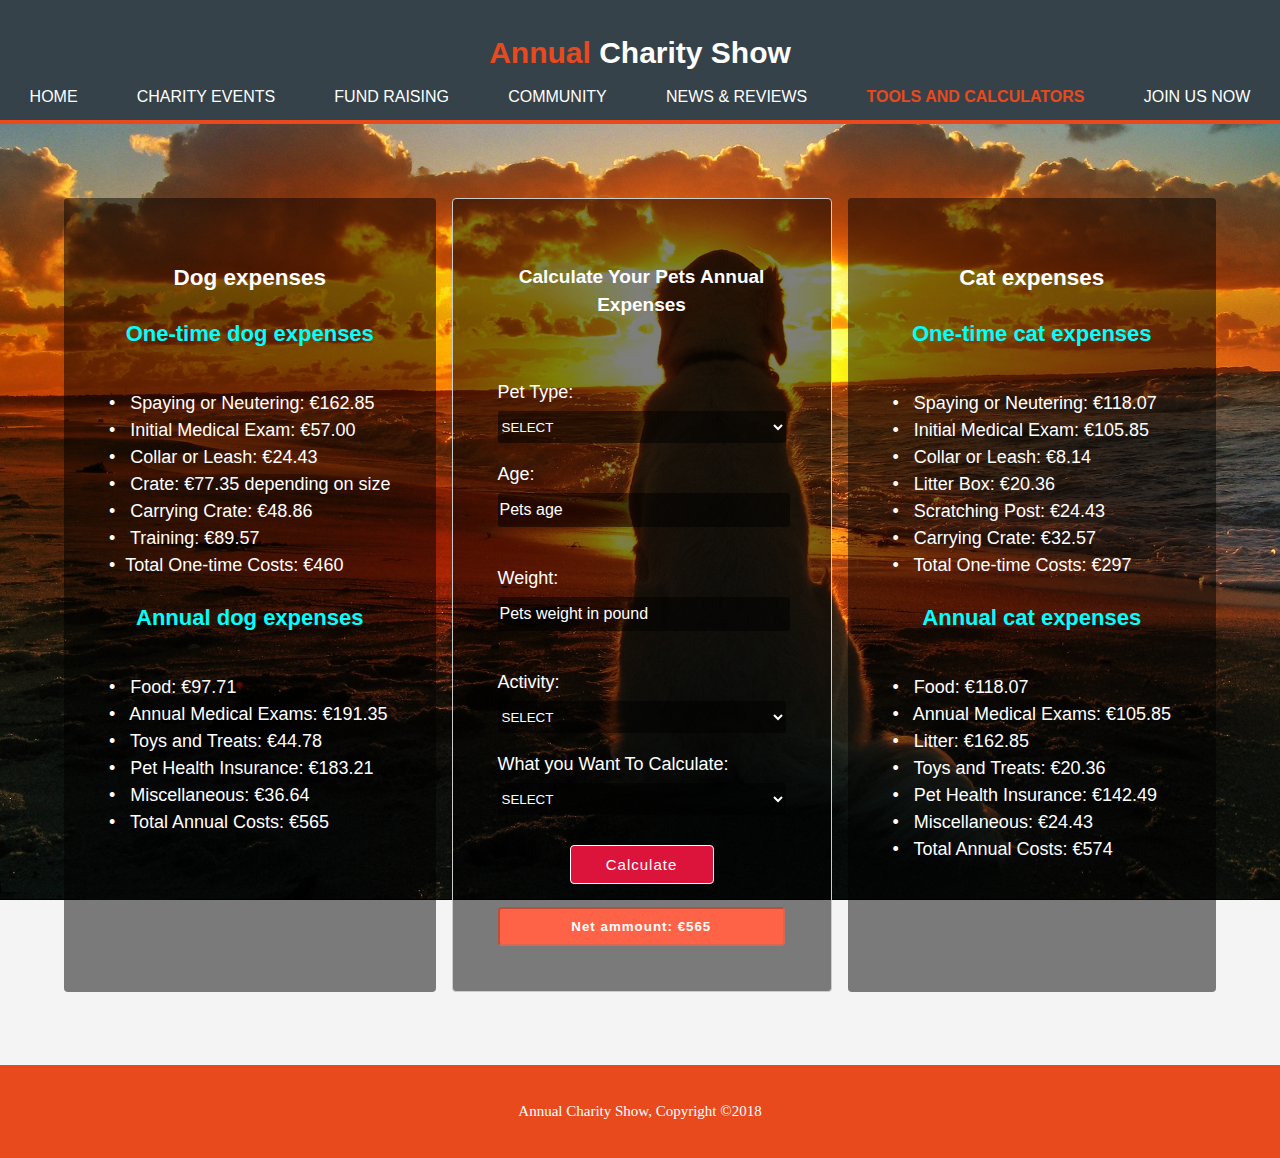
<file: tools.html>
<!DOCTYPE html>
<html lang="en">

<head>
    <meta charset="utf-8">
    <meta name="viewport" content="width=device-width">
    <meta name="description" content="Annual charity show">
    <meta name="keywords" content="Animal charity, raise funds for animals">
    <meta name="author" content="Wakil Ahmed">
    <title>ACS | Tools and Calculators</title>
    <link rel="stylesheet" href="./css/style.css">
</head>

<body>
    <header>
        <div class="container">
            <div id="branding">
                <h1><span class="highlight">Annual</span> Charity Show</h1>
            </div>
            <nav>
                <ul>
                    <li><a href="index.html">Home</a></li>
                    <li><a href="charity.html">Charity Events</a></li>
                    <li><a href="fund.html">Fund Raising</a><ul>
                        <li><a href="#">Donate Us</a></li>
                        <li><a href="#">Our Shelters</a></li>
                    </ul>
                    </li>
                    <li><a href="community.html">Community</a></li>
                    <li><a href="news.html">News & Reviews</a></li>
                    <li class="current"><a href="tools.html">Tools and Calculators</a></li>
                    <li><a href="joinus.html">Join Us Now</a></li>
                </ul>
            </nav>
        </div>
    </header>
    
    <div class="total_tools_page">
    
    <div class="animalcost">
        <div>
            <h2>Dog expenses</h2>
            <h3>One-time dog expenses</h3>
            <p class="costpara">&bull; &nbsp; Spaying or Neutering: €162.85 <br>
                &bull; &nbsp; Initial Medical Exam: €57.00 <br>
                &bull; &nbsp; Collar or Leash: €24.43 <br>
                &bull; &nbsp; Crate: €77.35 depending on size <br>
                &bull; &nbsp; Carrying Crate: €48.86 <br>
                &bull; &nbsp; Training: €89.57 <br>
                &bull; &nbsp;Total One-time Costs: €460</p>
            <h3>Annual dog expenses</h3>
            <p class="costpara">&bull; &nbsp; Food: €97.71 <br>
                &bull; &nbsp; Annual Medical Exams: €191.35 <br>
                &bull; &nbsp; Toys and Treats: €44.78 <br>
                &bull; &nbsp; Pet Health Insurance: €183.21 <br>
                &bull; &nbsp; Miscellaneous: €36.64 <br>
                &bull; &nbsp; Total Annual Costs: €565</p>
        </div>
<!--        <img src="img/12540417185_489a1744462_o.jpg" alt="catdog">-->
       
       <div class="calculation">
           
            <h3>Calculate Your Pets Annual Expenses</h3><br>
            <form>
                <p>Pet Type:</p> <select name="Pet_type" required>
                    <option value="">SELECT</option>
                    <option value="Dog"> Dog </option>
                    <option value="Cat"> Cat </option>
	            </select>
	            
	            
                <p>Age: </p><input name="Pets_age"	type="number"	placeholder="Pets age" required> <br>
	            
                <p>Weight:</p> <input name="Pets_age"	type="number"	placeholder="Pets weight in pound" required>
                

                <p> Activity: </p><select name="activity" required>
		                <option value="">SELECT</option>
		                <option value="Active"> Active </option>
		                <option value="Average"> Average </option>
		                <option value="Not_Active"> Not Active </option>
	                    </select>
	                    
                <p>What you Want To Calculate:</p> <select name="type" required>
		                <option value="">SELECT</option>
		                <option value="Active"> Food expenses </option>
		                <option value="Average"> Vet bills </option>
		                <option value="Not_Active"> Insurance Expenses </option>
                        <option value="Not_Active"> Basic Care Expenses </option>
	                    </select>
	                    
	           <input type="button" value="Calculate"><br><br>
	           
	           <input type="text" value="Net ammount: €565" disabled>
           
            </form>
        </div>
       
        <div>
            <h2>Cat expenses</h2>
            <h3>One-time cat expenses</h3>
            <p class="costpara">&bull; &nbsp; Spaying or Neutering: €118.07 <br>
                &bull; &nbsp; Initial Medical Exam: €105.85 <br>
                &bull; &nbsp; Collar or Leash: €8.14 <br>
                &bull; &nbsp; Litter Box: €20.36 <br>
                &bull; &nbsp; Scratching Post: €24.43 <br>
                &bull; &nbsp; Carrying Crate: €32.57 <br>
                &bull; &nbsp; Total One-time Costs: €297</p>
            <h3>Annual cat expenses</h3>
            <p class="costpara">&bull; &nbsp; Food: €118.07 <br>
                &bull; &nbsp; Annual Medical Exams: €105.85 <br>
                &bull; &nbsp; Litter: €162.85 <br>
                &bull; &nbsp; Toys and Treats: €20.36 <br>
                &bull; &nbsp; Pet Health Insurance: €142.49 <br>
                &bull; &nbsp; Miscellaneous: €24.43 <br>
                &bull; &nbsp; Total Annual Costs: €574</p>
        </div>
    </div>
    
        
    </div>

    <footer>
        <p>Annual Charity Show, Copyright &copy;2018</p>
    </footer>
</body>

</html>
</file>
<file: css/style.css>
body {
    font: Arial, Helvetica, sans-serif;
    font-size: 15px;
    line-height: 1.5;
    padding: 0;
    margin: 0;
    background-color: #f4f4f4;
}

/* only nav bar */

/*
header .nav_container{
    background-color: aqua;
}
*/


/* Common */

.container {
    width: 80%;
    margin: auto;
    overflow: hidden;
}

header .container{
    width: 100%;
}

ul {
    margin: 0;
    padding: 0;
}

.sign_button {
    height: 38px;
    background: #e8491d;
    border: 0;
    padding-left: 21px;
    padding-right: 21px;
    padding-bottom: 3px;
    color: #ffffff;
    border-radius: 2px;
    letter-spacing: 2px;
    font-size: 16px;
    cursor: pointer;
}

.dark {
    padding: 15px;
    background: #35424a;
    color: #ffffff;
    margin-top: 50px;
    margin-bottom: 10px;
    font-size: 17px;
    word-spacing: 2px;
}

.darkevents {
    padding: 15px;
    background: #35424a;
    color: #ffffff;
    margin-top: 10px;
    margin-bottom: 10px;
    font-size: 18px;
}

.darkevents a{
    text-decoration: none;
    color: tomato;
}

span.darkheading {
    font-size: 22px;
    border-bottom: 2px solid #e8491d;
    text-transform: uppercase;
}


/* community*/

section#signin{
    background: url(../img/login.jpg) no-repeat fixed;
    background-size: cover;    
    font-family: quicksand, sans-serif;
/*    min-height: 400px;*/
    border: 0px;

    display: flex;
}

section#signin div.formarea{
/*    position: absolute;
    top: 59%;
    left: 50%;
    transform: translate(-50%, -50%);*/
    width:28%;
    height: 600px;
    box-sizing: border-box;
    background: rgba(0,0,0,0.5);
    padding: 3em;
    border-radius: 8px;
    margin: 4.5em;
    margin-top: 3em;
}

section#signin div.formarea h3{
    margin: 0;
    padding: 0 0 20px;
    font-weight: bold;
    color: #ffffff;
    text-align: center;
}

section#signin div.formarea p{
    margin: 0;
    padding: 0;
    font-weight: bold;
    color: #ffffff;
    font-size: 18px;
}

section#signin div.formarea input, select{
    margin-bottom: 30px;
    width: 100%
}


section#signin div.formarea input[type=email],
section#signin div.formarea input[type=password], 
section#signin div.formarea input[type=text]{
    border: none;
    border-bottom: 1px solid #ffffff;
    background-color: transparent;
    outline: none;
    height: 45px;
    color: #ffffff;
    margin-top: 10px;
}


section#signin div.formarea input[type=text]{
    margin-top: 25px;
}


section#signin div.formarea input::placeholder{
    color: #ffffff;
}


section#signin div.formarea input[type=submit]{
    border: none;
    height: 42px;
    outline: none;
    color: #ffffff;
    font-size: 15px;
    background-color: tomato;
    cursor: pointer;
    border-radius: 20px;
    margin-left: 0em;
}


section#signin div.formarea input[type=submit]:hover{
    background-color: #39dc79;
    color: black;
}

section#signin div.formarea a{
    color: #ffffff;
    text-decoration: none;
    font-size: 14px;
    font-weight: bold;
    margin-top: 10px;
}




/* Community Comment */

div.comcontainer{
    width: 50%;
    margin: 3em;
}

div.comcontainer ul,li{
    list-style: none;
}

em{
    font-size: 0.75em;
    color: chocolate;
}

ul.nestedcomment li{
    margin-left: 3em;
}

div.comment{
    background: rgba(0,0,0,0.5);
    border-radius: 8px;
    padding: 1em;
    margin-bottom: 1em;
    color: #ffffff
    
}

ul.nestedcomment li ul{
    border-left: 1px solid black; 
    position: relative;
}


ul.nestedcomment li ul::before{
    content: '';
    border-bottom: 1px solid black;
    position: absolute;
    width: 2em;
    top: 2em;
}


#signin div img{
    width: 65%;
    display: flex;
    border: 2px solid #ffffff;
}

ul.nestedcomment span{
    font-size: 18px;
    font-style:italic;
    font-weight: bold;
    color: #e8421d;
}

#signin div img.tshirt{
    height: 290px;
    width: 45%;
}

#signin div a.name{
    text-decoration: none;
    font-size: 18px;
    color: white;
    font-weight: bold;
}

#signin div input[type=text]{
    border: none;
    border-bottom: 1px solid #ffffff;
    background-color: transparent;
    outline: none;
    height: 25px;
    width: 70%;
    color: #ffffff;
}


#signin div input[type=text]::placeholder{
    color: #ffffff;
}

#signin div input[type=submit]{
    border: none;
    height: 35px;
    width: 18%;
    outline: none;
    color: black;
    font-size: 15px;
    background-color: white;
    cursor: pointer;
    border-radius: 4px;
    margin-left: 2em;
}

#signin div a.reply{
    color: white;
    text-decoration: none;
}



/* Header Area */

header {
    background: #35424a;
    color: #ffffff;
    padding-top: 30px;
    min-height: 90px;
    border-bottom: #e8491d 4px solid;
}

header a {
    color: #ffffff;
    text-decoration: none;
    text-transform: uppercase;
    font-size: 16px;
    font-family: sans-serif;
}

header ul{
    display: flex;
    justify-content: space-around;
}


header li {
    display: inline;
    padding: 0 20px 0 20px;
}

header #branding {
    font-family: sans-serif;
    padding: 0;
}

header #branding h1 {
    margin: 0px;
    padding: 0px;
/*    margin-left: 20px;*/
    text-align: center;
}

header nav {
    margin-top: 10px;
}

header .highlight,
header .current a {
    color: #e8491d;
    font-weight: bold;
}

header a:hover {
    color: #cccccc;
    font-weight: bold;
}

.page-title{
    text-align: center;
}



/* Showcase */

#showcase {
    min-height: 400px;
    background: url('../img/catsanddogs.jpg') no-repeat 0 -420px;
    text-align: center;
    color: #ffffff;
}

#showcase h3 {
    margin-top: 100px;
    font-size: 55px;
    margin-bottom: 10px;
    color: #252728;
    letter-spacing: 2px;
}

#showcase p {
    font-size: 22px;
    color: black;
    letter-spacing: 2px;
}

#showcase .viewmore{
    height: 39px;
    background: #0BB5FF; 
    border: 0;
    padding-left: 21px;
    padding-right: 21px;
    padding-bottom: 3px;
    margin-bottom: 5px;
    color: #ffffff;
    border-radius: 25px;
    letter-spacing: 3px;
    font-size: 16px;
    cursor: pointer;
}

#showcase .viewmore:hover{
    background: #00EE76;
    transition: 400ms;
}


/* Newsletter */

#newsletter {
    padding: 15px;
    color: #ffffff;
    background: #35424a;
}

#newsletter .container{
    width: 100%;
    display: flex;
    justify-content: space-around;
}

#newsletter h3 {
    float: left;
    font-family: sans-serif;
    letter-spacing: 2px;
    word-spacing: 2px;
    border: 2px solid cyan;
    border-radius: 5px;
    padding: 4px;
    font-size: 1.5em;
}

#newsletter form {
    float: right;
    margin-top: 15px;
}

#newsletter input {
    padding: 6px;
    height: 25px;
    width: 250px;
    border-radius: 4px;
}

/* Boxes */

#boxes {
    margin-top: 20px;
}

#boxes .box {
    float: left;
    text-align: center;
    width: 22%;
    padding: 12px;

}

#boxes .box img {
    width: 90px;
}


/* Sidebar */

aside#sidebar {
    float: right;
    width: 30%;
    margin-top: 10px;
}



#sidebar button.donateusnow{
    width: 98%;
    padding: 12px 8px;
    text-align: center;
    color: white;
    background-color:tomato;
    margin-left: 4px;
    border: 0px;
    border-radius: 4px;
    font-size: 16px;
    cursor: pointer;
}

aside .shelterslink {
    background-color: #ffffff;
    border: #e8491d solid 2px;
    border-radius: 25px;
    margin-top: 15px;
    padding: 15px 20px;
    color: #e8491d;
    font-size: 15px;
    font-weight: 600;
    text-align: center;
    letter-spacing: 2px;
    font-family: sans-serif;
    transition-duration: 300ms;
    cursor: /*url('../img/shelters.png'),*/
    pointer;

}

aside .shelterslink:hover {
    background-color: #e8491d;
    color: #ffffff;
}



/* Main-col */

article#main-col {
    float: left;
    width: 65%;
}


ul.shelter {
    font-size: 20px;
    font-family: serif;
    text-transform: uppercase;
    letter-spacing: 1px;
    font-weight: 400;
}

p.shelter {
    list-style: none;
    font-size: 16px;
    font-family: sans-serif;
    text-transform: none;
    background-color: #cccccc;
    padding: 50px;
    margin: 10px 30px 10px 30px;
    border: #35424a solid 1px;
    border-radius: 10px;
    display: flex;    
}

p.shelter img{
    width:40%;
    height: 30%;
}


span.shelterlocation {
    /*border-bottom: 3px solid #e8491d;*/
    font-weight: 600;
    padding: 10px;
    border-right: 20px;
    background-color: #e8491d;
    color: #ffffff;
    border-radius: 15px;
    text-align: center;
    font-family: sans-serif;
    margin: 60px 30px 40px 30px;
}


/* Services */

ul#fund li {
    list-style: none;
    padding: 20px;
    border: #cccccc solid 1px;
    margin-bottom: 20px;
    background: #e6e6e6;
}


/* News & Reviews */

.news h2{
    font-size: 28px;
    font-weight: 600;
    color: #111;
    text-align: center;
    text-transform: uppercase;
}

.news video{
    display: block;
    margin: 0 auto;
    padding: 30px 0px;
    width: 60%;
    height: 420px;
}

/*
.undervideo{
    width: 90%;
}
*/

.underarticle{
    width: 90%
}


.news article h3{
    font-family: sans-serif;
    font-size: 28px;
    font-weight: 600;
    color: #111;
    text-transform: uppercase;
    padding-bottom: 0px;
}

.news article{
    width: 80%;
    margin: 0 auto;
}


.news article div p{
    font-family: sans-serif;
    font-size: 14px;
    font-weight: 500;
    line-height: 24px;
    color: #111;
    text-transform: uppercase;
    column-count: 3;
    column-gap: 30px;
    text-align: justify;
    text-justify: inter-word;
}



#totalnews{
    margin: 40px auto 0 auto;
    display: flex;
    width: 96%;
    justify-content: space-between;
}


.shelters-news{
    width: 30%;
}


/*
.shelters-news:last-child{
}
*/



.shelters-news div img{
    width:100%;
}


.shelters-news div .citydate{
    display: flex;
    width: 100%;
    justify-content: space-between;
    margin-top: 0px;
}


.shelters-news .complete{
    background-color: #e6e6e6;
    border: 1px solid #cccccc;
    padding: 20px;
    margin: 20px 0px;
}


/*
.shelters-news div h3{
    margin: 5px;
}
*/


.shelters-news div p{
    text-align: justify;
    margin-bottom: 30px;
}

.newscomment{
    display: flex;
    justify-content: space-around;
}

.shelters-news div p input[type="text"]{
    border: none;
    border-bottom: 1px solid black;
    background-color: transparent;
    outline: none;
    height: 25px;
    width: 70%;
    color: black;
}

.shelters-news div p input[type="submit"]{
    padding: 7px 9px;
    margin-left: 8px;
    background-color: crimson;
    border: 1px solid black;
    border-radius: 3px;
    color: #ffffff;
    cursor: pointer;
}

.shelters-news div a{
    text-decoration: none;
    padding: 4px;
/*    border: 1px solid crimson;*/
    background-color:  chartreuse;
    border-radius: 4px;
    color: black;
}

.shelters-news div .citydate .cityname1{
    background-color: coral;
    padding: 4px;
    border-radius: 4px;
    cursor: pointer;
}

.shelters-news div .citydate .cityname2{
    background-color: crimson;
    padding: 4px;
    border-radius: 4px;
    cursor: pointer;
}

.shelters-news div .citydate .cityname3{
    background-color: dodgerblue;
    padding: 4px;
    border-radius: 4px;
    cursor: pointer;
}

.shelters-news div .citydate .cityname4{
    background-color: yellowgreen;
    padding: 4px;
    border-radius: 4px;
    cursor: pointer;
}

.shelters-news div .citydate .cityname5{
    background-color: yellow;
    padding: 4px;
    border-radius: 4px;
    cursor: pointer;
}

.shelters-news div .citydate .cityname6{
    background-color: darkorchid;
    padding: 4px;
    border-radius: 4px;
    cursor: pointer;
}

.shelters-news div .citydate .cityname7{
    background-color: teal;
    padding: 4px;
    border-radius: 4px;
    cursor: pointer;
}

.shelters-news div .citydate .cityname8{
    background-color: chartreuse;
    padding: 4px;
    border-radius: 4px;
    cursor: pointer;
}


.shelters-news div .citydate .cityname9{
    background-color: lightcoral;
    padding: 4px;
    border-radius: 4px;
    cursor: pointer;
}




/* Tools & Calculators */

/*
.total_tools_page{
    background: linear-gradient(140deg,#fffdd1, #07e2f4 ,#fffdd1);
    border-bottom: 0px;
}
*/

.total_tools_page{
    background: url(../img/Labrador-Dog-At-Sunset-Desktop-HD-Wallpaper.jpeg) no-repeat fixed;
    background-size: cover;    
    font-family: quicksand, sans-serif;
/*    min-height: 400px;*/
    border: 0px;
}


.animalcost{
    width: 90%;
    display: flex;
    justify-content: space-between;
    margin: 0 auto;
/*    background-color: antiquewhite;*/
}


/*
.animalcost img{
    width: 50%;
    margin: 5em 0;
    border: 2px solid black;
}
*/


.animalcost div{
    padding: 3em;
/*
    background-color: #e6e6e6;
    border: 1px solid #cccccc;
*/
    margin: 4.9em 0;
    background: rgba(0,0,0,0.5);
    color: white;
    border-radius: 4px;
}

.animalcost h2{
    text-align: center;
}

.animalcost h3{
    color:aqua;
    text-align: center;
    font-size: 22px;
}

.animalcost div p{
    font-size: 18px;
}

.costpara{
    margin-top: 40px;
}



.calculation{
    border: 1px solid #cccccc;
    border-radius: 5px;
    width: 25%;
    padding: 2em;
    margin: 0 auto;
    justify-content: space-between;    
}

.calculation h3{
    text-align: center;
    font-size: 19px;
    color: white;
}

.calculation p{
    margin-bottom: 5px;
}


.calculation select{
    margin-bottom: 0px;
    width: 100%;
    height: 32px;
    background: rgba(0,0,0,0.5);
    color: white;
    border: 0;
    border-radius: 3px;
}

.calculation input[type="number"]{
    width: 100%;
    margin-bottom: 20px;
    height: 32px;
    background: rgba(0,0,0,0.5);
    color: white;
    border: 0px;
    border-radius: 3px;
}

.calculation input[type="button"]{
    padding: 10px;
    background-color: crimson;
    color: white;
    border: 1px solid white;
    border-radius: 4px;
    letter-spacing: 1px;
    width: 50%;
    cursor: pointer;
    margin-left: 25%;
    font-size: 15px;
    margin-top: 30px;
}


.calculation input[type="text"]{
    text-align: center;
    width: 95%;
    line-height: 25px;
    background-color: tomato;
    color: white;
    padding: 5px;
    letter-spacing: 1px;
    font-weight: bold;
    border-radius: 4px;
}

.calculation input::placeholder{
    color: #ffffff;
    font-size: 16px
}





/* Join Us */



/* join us newsletter */

#joinnews{
    background: #35424a;
    display: flex;
    justify-content: space-around;
    color: #ffffff;
    border-top: 4px solid #f0edba;
    border-bottom: 4px solid #f0edba;
}


#joinnews h2{
    text-align: center;
    font-family: sans-serif;
    letter-spacing: 2px;
    word-spacing: 2px;
    border: 2px solid cyan;
    border-radius: 5px;
    padding: 4px;
    margin-bottom: 5px;
}


#joinnews form{
    margin-bottom: 15px;
}

#joinnews input{
    padding: 6px;
    height: 25px;
    width: 250px;
    border-radius: 4px;
    margin-right: 5px;
}

#joinnews button{
    height: 38px;
    background: #e8491d;
    border: 0;
    padding-left: 21px;
    padding-right: 21px;
    padding-bottom: 3px;
    color: #ffffff;
    border-radius: 2px;
    letter-spacing: 2px;
    font-size: 16px;
    cursor: pointer;
}







.newsandsign{
    width: 100%;
    display: flex;
    justify-content: space-around;
    margin: 0 auto;
    background: linear-gradient(110deg,#f0edba, #e52f2f, #f0edba);
}

section .subscribenews{
    background-color: #35424a;
    padding: 20px;
    width: 20%;
    height: 300px;
    border-radius: 4px;
    margin-top: 4.5em;
    color: white;
/*    margin-left: 4.5em;*/
}

section .subscribenews h3{
    font-size: 18px;
    width: 100%;
    text-align: center;
    margin-bottom: 50px;
    margin-top: 35px;
}

section .subscribenews input[type="email"]{
    width: 100%;
    margin-bottom: 50px;
    line-height: 40px;
    border: 0px;
    border-radius: 3px;
}

section .subscribenews button{
    line-height: 35px;
    width: 100%;
    padding: 5px;
    background-color: tomato;
    border: 0px;
    border-radius: 4px;
    cursor: pointer;
}

section .subscribenews a{
    font-size: 16px;
    color: white;
    text-align: center;
    width: 100%;
    text-align: center;
}


/* join us Sign Up */

.newaccount{
    background-color: #35424a;
    padding: 3em;
    border-radius: 5px;
    margin: 4.5em;
    color: white;
    width: 25%;
}

.newaccount h3{
    text-align: center;
    font-size: 20px;
}

.newaccount p{
    font-size: 18px;
    margin-bottom: 20px;
}

.newaccount input[type=text],
.newaccount input[type=password],
.newaccount input[type=date]{
    width: 100%;
    line-height: 35px;
    border: 0px;
}

.newaccount input[type=radio]{
    cursor: pointer;
}

.newaccount input[type=checkbox]{
    cursor: pointer;
}

.newaccount input[type=submit]{
    padding: 10px;
    letter-spacing: 2px;
    width: 100%;
    border: 0px;
    border-radius: 4px;
    font-size: 16px;
    margin-bottom: 25px;
    background-color: turquoise;
    color: black;
    font-weight: bold;
    cursor: pointer;
}

.newaccount input[type=submit]:hover{
    background-color: tomato;
    border-radius: 50px;
    color: #ffffff;
}

.newaccount .chkbx{
    color: tomato;
    font-size: 19px;
}

.newaccount a{
    text-decoration: underline;
    font-size: 18px;
    color: #ffffff;
}


/* Dropdown Menu */
    

.container ul li a {
	display:block;
}

ul li ul li a:hover{
	color: lightcoral;
}

.container ul li ul{
    position: absolute;
    display: flex;
    flex-direction: column;
    background-color: #cccccc;
}
   
.container ul li ul li{   
    display: none;
    margin-left: 0px;
    padding-left: 0;
    padding: 10px 0;
    text-align: center;
    }
    
.container ul li:hover ul li{
	display:block;
}




/* footer */

footer {
    padding: 20px;
    margin-top: 0px;
    color: #ffffff;
    background-color: #e8491d;
    text-align: center;
}



/* Media Queries */

@media(max-width: 600px){
    header #branding,
/*
    header nav,
    header nav li,
*/
    #newsletter h1,
    #newsletter form,
    #boxes .box,
    article#main-col,
    aside#sidebar {
        float: none;
        text-align: center;
        width: 100%;
    }        
    
    
    
    
/*    header #branding,*/
    header nav,
    header nav li{
/*        float: right;*/
        text-align: center;
        width: 100%;
/*
        position: absolute;
        display: flex;
        flex-direction: column;
        flex-wrap: wrap;
*/
    }
    
    
    #branding h1{
        width: 100%;
        float: none;
        text-align: center;
    }
    
    .container ul li{
        width: 90%;
        text-align: center;
        margin-bottom: 10px;
    }
    
    ul#fund li{
        width: 85%;
        margin-bottom: 20px;
    }

    header {
        padding-bottom: 20px;
    }

    #showcase h3 {
        font-size: 28px;
        margin-top: 20px;
    }
    
    #showcase p{
        font-size: 15px;
    }

    #newsletter button
        {
        display: block;
        width: 100%;
    }

    #newsletter form input[type="email"],
    .quote input,
    .quote textarea {
        width: 100%;
        margin-bottom: 5px;
    }

    #newsletter form input[type="email"] {
        width: 100%;
        margin-bottom: 5px;
    }

    #newsletter form input[type="password"] {
        width: 100%;
        margin-bottom: 5px;
    }
    
    #boxes .box{
        float: none;
        text-align: center;
        width: 100%;
    }
    
    #newsletter h3{
        float: none;
        text-align: center;
        padding-left: 12px;
        width: 90%;
    }
    
    #sidebar button{
        font-size: 15px;
        width: 100%;
        margin-top: 25px;
    }
    
    section#signin div.formarea{
        width: 95%;
        transform: translate(-50%,0);
        margin-top: 100px;
    }
    
}
</file>
